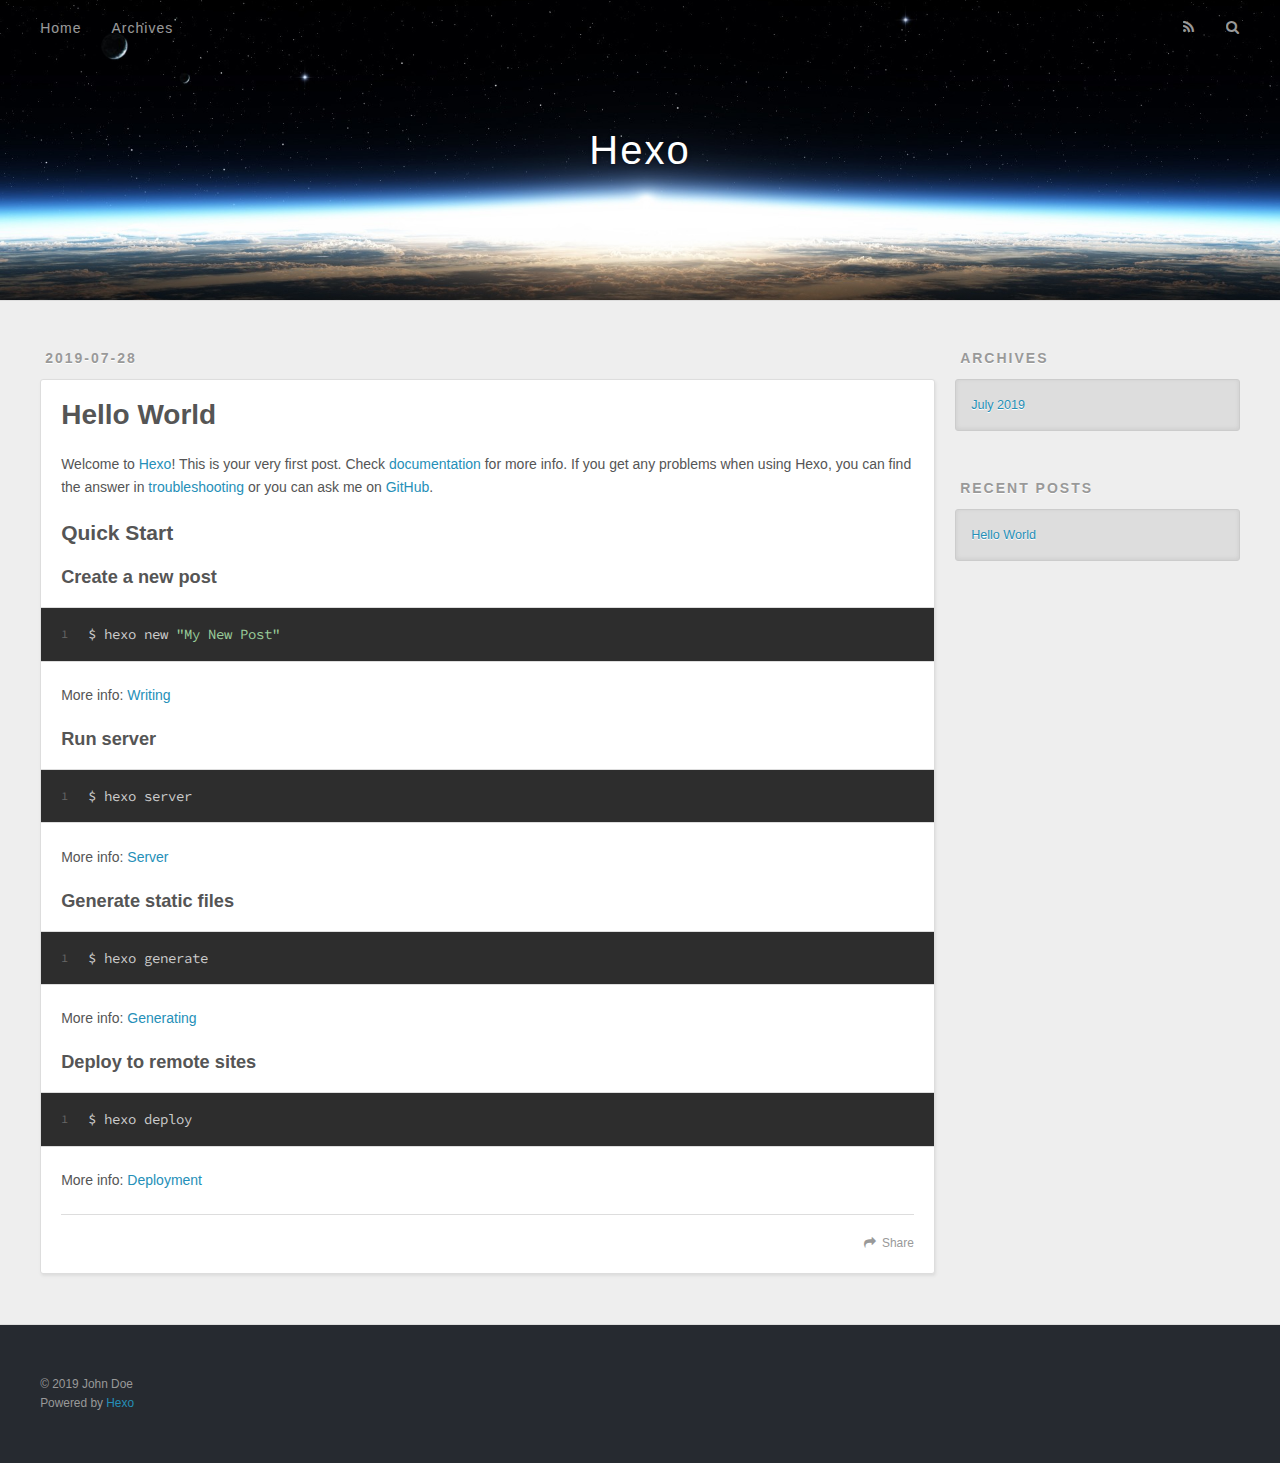
<file: index.html>
<!DOCTYPE html>
<html>
<head><meta name="generator" content="Hexo 3.9.0">
  <meta charset="utf-8">
  

  
  <title>Hexo</title>
  <meta name="viewport" content="width=device-width, initial-scale=1, maximum-scale=1">
  <meta property="og:type" content="website">
<meta property="og:title" content="Hexo">
<meta property="og:url" content="http://yoursite.com/index.html">
<meta property="og:site_name" content="Hexo">
<meta property="og:locale" content="default">
<meta name="twitter:card" content="summary">
<meta name="twitter:title" content="Hexo">
  
    <link rel="alternate" href="/atom.xml" title="Hexo" type="application/atom+xml">
  
  
    <link rel="icon" href="/favicon.png">
  
  
    <link href="//fonts.googleapis.com/css?family=Source+Code+Pro" rel="stylesheet" type="text/css">
  
  <link rel="stylesheet" href="/css/style.css">
</head>
</html>
<body>
  <div id="container">
    <div id="wrap">
      <header id="header">
  <div id="banner"></div>
  <div id="header-outer" class="outer">
    <div id="header-title" class="inner">
      <h1 id="logo-wrap">
        <a href="/" id="logo">Hexo</a>
      </h1>
      
    </div>
    <div id="header-inner" class="inner">
      <nav id="main-nav">
        <a id="main-nav-toggle" class="nav-icon"></a>
        
          <a class="main-nav-link" href="/">Home</a>
        
          <a class="main-nav-link" href="/archives">Archives</a>
        
      </nav>
      <nav id="sub-nav">
        
          <a id="nav-rss-link" class="nav-icon" href="/atom.xml" title="RSS Feed"></a>
        
        <a id="nav-search-btn" class="nav-icon" title="Search"></a>
      </nav>
      <div id="search-form-wrap">
        <form action="//google.com/search" method="get" accept-charset="UTF-8" class="search-form"><input type="search" name="q" class="search-form-input" placeholder="Search"><button type="submit" class="search-form-submit">&#xF002;</button><input type="hidden" name="sitesearch" value="http://yoursite.com"></form>
      </div>
    </div>
  </div>
</header>
      <div class="outer">
        <section id="main">
  
    <article id="post-hello-world" class="article article-type-post" itemscope itemprop="blogPost">
  <div class="article-meta">
    <a href="/2019/07/28/hello-world/" class="article-date">
  <time datetime="2019-07-28T06:50:33.593Z" itemprop="datePublished">2019-07-28</time>
</a>
    
  </div>
  <div class="article-inner">
    
    
      <header class="article-header">
        
  
    <h1 itemprop="name">
      <a class="article-title" href="/2019/07/28/hello-world/">Hello World</a>
    </h1>
  

      </header>
    
    <div class="article-entry" itemprop="articleBody">
      
        <p>Welcome to <a href="https://hexo.io/" target="_blank" rel="noopener">Hexo</a>! This is your very first post. Check <a href="https://hexo.io/docs/" target="_blank" rel="noopener">documentation</a> for more info. If you get any problems when using Hexo, you can find the answer in <a href="https://hexo.io/docs/troubleshooting.html" target="_blank" rel="noopener">troubleshooting</a> or you can ask me on <a href="https://github.com/hexojs/hexo/issues" target="_blank" rel="noopener">GitHub</a>.</p>
<h2 id="Quick-Start"><a href="#Quick-Start" class="headerlink" title="Quick Start"></a>Quick Start</h2><h3 id="Create-a-new-post"><a href="#Create-a-new-post" class="headerlink" title="Create a new post"></a>Create a new post</h3><figure class="highlight bash"><table><tr><td class="gutter"><pre><span class="line">1</span><br></pre></td><td class="code"><pre><span class="line">$ hexo new <span class="string">"My New Post"</span></span><br></pre></td></tr></table></figure>

<p>More info: <a href="https://hexo.io/docs/writing.html" target="_blank" rel="noopener">Writing</a></p>
<h3 id="Run-server"><a href="#Run-server" class="headerlink" title="Run server"></a>Run server</h3><figure class="highlight bash"><table><tr><td class="gutter"><pre><span class="line">1</span><br></pre></td><td class="code"><pre><span class="line">$ hexo server</span><br></pre></td></tr></table></figure>

<p>More info: <a href="https://hexo.io/docs/server.html" target="_blank" rel="noopener">Server</a></p>
<h3 id="Generate-static-files"><a href="#Generate-static-files" class="headerlink" title="Generate static files"></a>Generate static files</h3><figure class="highlight bash"><table><tr><td class="gutter"><pre><span class="line">1</span><br></pre></td><td class="code"><pre><span class="line">$ hexo generate</span><br></pre></td></tr></table></figure>

<p>More info: <a href="https://hexo.io/docs/generating.html" target="_blank" rel="noopener">Generating</a></p>
<h3 id="Deploy-to-remote-sites"><a href="#Deploy-to-remote-sites" class="headerlink" title="Deploy to remote sites"></a>Deploy to remote sites</h3><figure class="highlight bash"><table><tr><td class="gutter"><pre><span class="line">1</span><br></pre></td><td class="code"><pre><span class="line">$ hexo deploy</span><br></pre></td></tr></table></figure>

<p>More info: <a href="https://hexo.io/docs/deployment.html" target="_blank" rel="noopener">Deployment</a></p>

      
    </div>
    <footer class="article-footer">
      <a data-url="http://yoursite.com/2019/07/28/hello-world/" data-id="cjymlw9td0000pwvzl3f1bwgn" class="article-share-link">Share</a>
      
      
    </footer>
  </div>
  
</article>


  


</section>
        
          <aside id="sidebar">
  
    

  
    

  
    
  
    
  <div class="widget-wrap">
    <h3 class="widget-title">Archives</h3>
    <div class="widget">
      <ul class="archive-list"><li class="archive-list-item"><a class="archive-list-link" href="/archives/2019/07/">July 2019</a></li></ul>
    </div>
  </div>


  
    
  <div class="widget-wrap">
    <h3 class="widget-title">Recent Posts</h3>
    <div class="widget">
      <ul>
        
          <li>
            <a href="/2019/07/28/hello-world/">Hello World</a>
          </li>
        
      </ul>
    </div>
  </div>

  
</aside>
        
      </div>
      <footer id="footer">
  
  <div class="outer">
    <div id="footer-info" class="inner">
      &copy; 2019 John Doe<br>
      Powered by <a href="http://hexo.io/" target="_blank">Hexo</a>
    </div>
  </div>
</footer>
    </div>
    <nav id="mobile-nav">
  
    <a href="/" class="mobile-nav-link">Home</a>
  
    <a href="/archives" class="mobile-nav-link">Archives</a>
  
</nav>
    

<script src="//ajax.googleapis.com/ajax/libs/jquery/2.0.3/jquery.min.js"></script>


  <link rel="stylesheet" href="/fancybox/jquery.fancybox.css">
  <script src="/fancybox/jquery.fancybox.pack.js"></script>


<script src="/js/script.js"></script>



  </div>
</body>
</html>
</file>
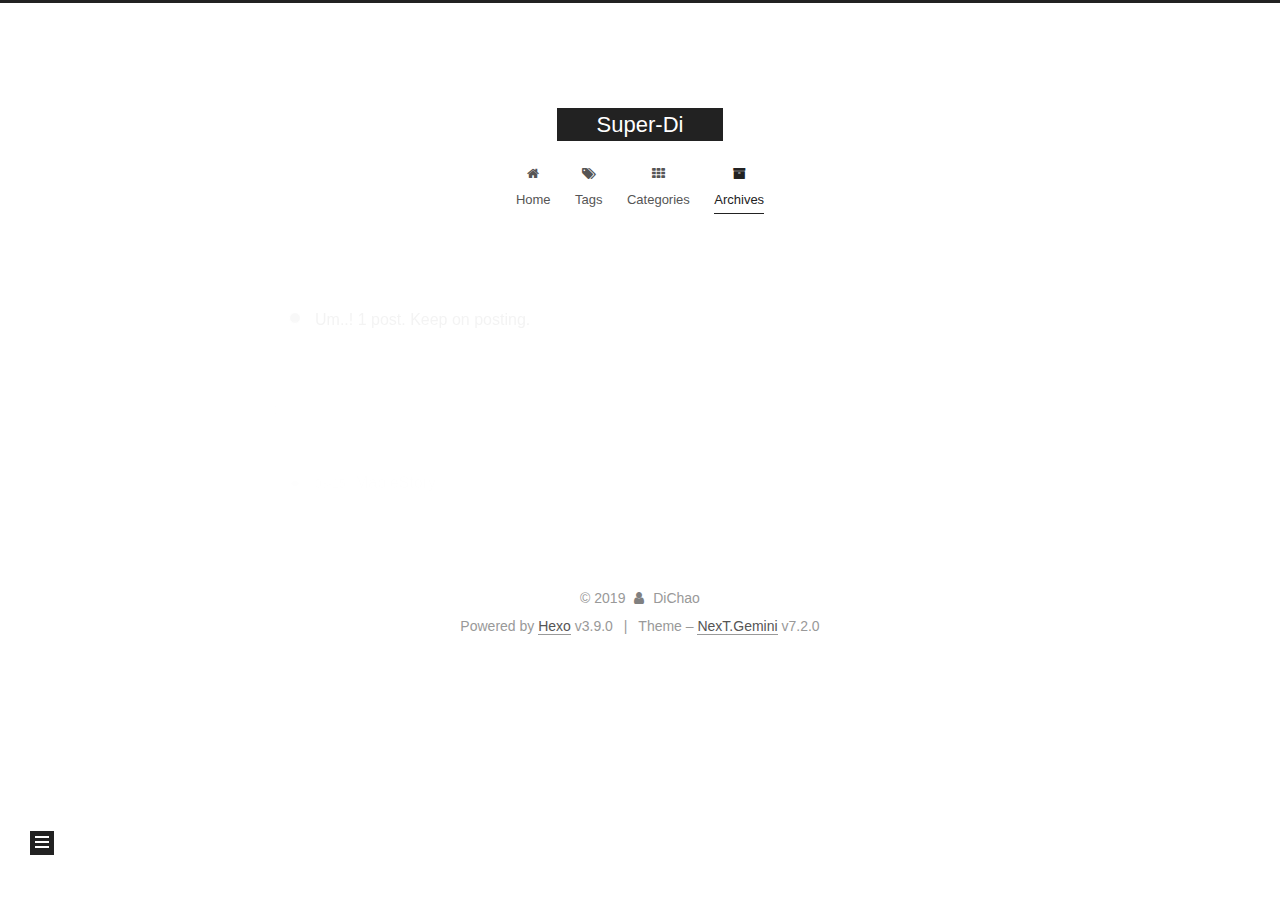
<file: archives/index.html>
<!DOCTYPE html>












  


<html class="theme-next gemini use-motion" lang>
<head><meta name="generator" content="Hexo 3.9.0">
  <meta charset="UTF-8">
<meta http-equiv="X-UA-Compatible" content="IE=edge">
<meta name="viewport" content="width=device-width, initial-scale=1, maximum-scale=2">
<meta name="theme-color" content="#222">












  <link rel="apple-touch-icon" sizes="180x180" href="/images/apple-touch-icon-next.png?v=7.2.0">


  <link rel="icon" type="image/png" sizes="32x32" href="/images/favicon-32x32-next.png?v=7.2.0">


  <link rel="icon" type="image/png" sizes="16x16" href="/images/favicon-16x16-next.png?v=7.2.0">


  <link rel="mask-icon" href="/images/logo.svg?v=7.2.0" color="#222">






<link rel="stylesheet" href="/css/main.css?v=7.2.0">






<link rel="stylesheet" href="/lib/font-awesome/css/font-awesome.min.css?v=4.7.0">








<script id="hexo.configurations">
  var NexT = window.NexT || {};
  var CONFIG = {
    root: '/',
    scheme: 'Gemini',
    version: '7.2.0',
    sidebar: {"position":"left","display":"post","offset":12,"onmobile":false},
    back2top: {"enable":true,"sidebar":false,"scrollpercent":false},
    copycode: {"enable":false,"show_result":false,"style":null},
    fancybox: false,
    mediumzoom: false,
    lazyload: false,
    pangu: false,
    algolia: {
      applicationID: '',
      apiKey: '',
      indexName: '',
      hits: {"per_page":10},
      labels: {"input_placeholder":"Search for Posts","hits_empty":"We didn't find any results for the search: ${query}","hits_stats":"${hits} results found in ${time} ms"}
    },
    localsearch: {"enable":false,"trigger":"auto","top_n_per_article":1,"unescape":false,"preload":false},
    search: {
      root: '/',
      path: ''
    },
    tabs: true,
    motion: {"enable":true,"async":false,"transition":{"post_block":"fadeIn","post_header":"slideDownIn","post_body":"slideDownIn","coll_header":"slideLeftIn","sidebar":"slideUpIn"}},
    translation: {
      copy_button: 'Copy',
      copy_success: 'Copied',
      copy_failure: 'Copy failed'
    }
  };
</script>

  <meta property="og:type" content="website">
<meta property="og:title" content="Super-Di">
<meta property="og:url" content="http://yoursite.com/archives/index.html">
<meta property="og:site_name" content="Super-Di">
<meta property="og:locale" content="default">
<meta name="twitter:card" content="summary">
<meta name="twitter:title" content="Super-Di">





  
  
  <link rel="canonical" href="http://yoursite.com/archives/">



<script id="page.configurations">
  CONFIG.page = {
    sidebar: "",
  };
</script>

  
  <title>Archive | Super-Di</title>
  












  <noscript>
  <style>
  .use-motion .motion-element,
  .use-motion .brand,
  .use-motion .menu-item,
  .sidebar-inner,
  .use-motion .post-block,
  .use-motion .pagination,
  .use-motion .comments,
  .use-motion .post-header,
  .use-motion .post-body,
  .use-motion .collection-title { opacity: initial; }

  .use-motion .logo,
  .use-motion .site-title,
  .use-motion .site-subtitle {
    opacity: initial;
    top: initial;
  }

  .use-motion .logo-line-before i { left: initial; }
  .use-motion .logo-line-after i { right: initial; }
  </style>
</noscript>

</head>

<body itemscope itemtype="http://schema.org/WebPage" lang="default">

  
  
    
  

  <div class="container sidebar-position-left page-archive">
    <div class="headband"></div>

    <header id="header" class="header" itemscope itemtype="http://schema.org/WPHeader">
      <div class="header-inner"><div class="site-brand-wrapper">
  <div class="site-meta">
    

    <div class="custom-logo-site-title">
      <a href="/" class="brand" rel="start">
        <span class="logo-line-before"><i></i></span>
        <span class="site-title">Super-Di</span>
        <span class="logo-line-after"><i></i></span>
      </a>
    </div>
    
    
  </div>

  <div class="site-nav-toggle">
    <button aria-label="Toggle navigation bar">
      <span class="btn-bar"></span>
      <span class="btn-bar"></span>
      <span class="btn-bar"></span>
    </button>
  </div>
</div>



<nav class="site-nav">
  
    <ul id="menu" class="menu">
      
        
        
        
          
          <li class="menu-item menu-item-home">

    
    
      
    

    

    <a href="/" rel="section"><i class="menu-item-icon fa fa-fw fa-home"></i> <br>Home</a>

  </li>
        
        
        
          
          <li class="menu-item menu-item-tags">

    
    
      
    

    

    <a href="/tags/" rel="section"><i class="menu-item-icon fa fa-fw fa-tags"></i> <br>Tags</a>

  </li>
        
        
        
          
          <li class="menu-item menu-item-categories">

    
    
      
    

    

    <a href="/categories/" rel="section"><i class="menu-item-icon fa fa-fw fa-th"></i> <br>Categories</a>

  </li>
        
        
        
          
          <li class="menu-item menu-item-archives menu-item-active">

    
    
      
    

    

    <a href="/archives/" rel="section"><i class="menu-item-icon fa fa-fw fa-archive"></i> <br>Archives</a>

  </li>

      
      
    </ul>
  

  

  
</nav>



</div>
    </header>

    


    <main id="main" class="main">
      <div class="main-inner">
        <div class="content-wrap">
          
            

    
    
      
      
    
      
      
    
      
      
    
      
      
    
    

  


          
          <div id="content" class="content">
            

  
  
  
  <div class="post-block archive">
    <div id="posts" class="posts-collapse">
      <span class="archive-move-on"></span>

      
      <span class="archive-page-counter">
        
        
        
          
        
        Um..! 1 post. Keep on posting.
      </span>
      

      

        
        
        

        
          
          <div class="collection-title">
            <h1 class="archive-year" id="archive-year-2019">2019</h1>
          </div>
        
        

        

  <article class="post post-type-normal" itemscope itemtype="http://schema.org/Article">
    <header class="post-header">

      <h2 class="post-title">
        
          <a class="post-title-link" href="/2019/08/15/MapleStory/" itemprop="url">
            
              <span itemprop="name">MapleStory</span>
            
          </a>
        
      </h2>

      <div class="post-meta">
        <time class="post-time" itemprop="dateCreated" datetime="2019-08-15T19:30:55+08:00" content="2019-08-15">
          08-15
        </time>
      </div>

    </header>
  </article>



      

    </div>
  </div>
  
  
  

  



          </div>
          

        </div>
        
          
  
  <div class="sidebar-toggle">
    <div class="sidebar-toggle-line-wrap">
      <span class="sidebar-toggle-line sidebar-toggle-line-first"></span>
      <span class="sidebar-toggle-line sidebar-toggle-line-middle"></span>
      <span class="sidebar-toggle-line sidebar-toggle-line-last"></span>
    </div>
  </div>

  <aside id="sidebar" class="sidebar">
    <div class="sidebar-inner">

      

      

      <div class="site-overview-wrap sidebar-panel sidebar-panel-active">
        <div class="site-overview">

          <div class="site-author motion-element" itemprop="author" itemscope itemtype="http://schema.org/Person">
  
    <img class="site-author-image" itemprop="image" src="/images/头像3.jpg" alt="DiChao">
  
  <p class="site-author-name" itemprop="name">DiChao</p>
  <div class="site-description motion-element" itemprop="description"></div>
</div>


  <nav class="site-state motion-element">
    
      <div class="site-state-item site-state-posts">
        
          <a href="/archives/">
        
          <span class="site-state-item-count">1</span>
          <span class="site-state-item-name">posts</span>
        </a>
      </div>
    

    

    
  </nav>







  <div class="links-of-author motion-element">
    
      <span class="links-of-author-item">
      
      
        
      
      
        
      
        <a href="https://github.com/yourname" title="GitHub &rarr; https://github.com/yourname" rel="noopener" target="_blank"><i class="fa fa-fw fa-github"></i>GitHub</a>
      </span>
    
  </div>







          
          
        </div>
      </div>

      

      

    </div>
  </aside>
  <div id="sidebar-dimmer"></div>


        
      </div>
    </main>

    <footer id="footer" class="footer">
      <div class="footer-inner">
        <div class="copyright">&copy; <span itemprop="copyrightYear">2019</span>
  <span class="with-love" id="animate">
    <i class="fa fa-user"></i>
  </span>
  <span class="author" itemprop="copyrightHolder">DiChao</span>

  

  
</div>


  <div class="powered-by">Powered by <a href="https://hexo.io" class="theme-link" rel="noopener" target="_blank">Hexo</a> v3.9.0</div>



  <span class="post-meta-divider">|</span>



  <div class="theme-info">Theme – <a href="https://theme-next.org" class="theme-link" rel="noopener" target="_blank">NexT.Gemini</a> v7.2.0</div>




        








        
      </div>
    </footer>

    
      <div class="back-to-top">
        <i class="fa fa-arrow-up"></i>
        
      </div>
    

    

    

    

  </div>

  

<script>
  if (Object.prototype.toString.call(window.Promise) !== '[object Function]') {
    window.Promise = null;
  }
</script>
















  
  









  
  <script src="/lib/jquery/index.js?v=3.4.1"></script>

  
  <script src="/lib/velocity/velocity.min.js?v=1.2.1"></script>

  
  <script src="/lib/velocity/velocity.ui.min.js?v=1.2.1"></script>




  <script src="/js/utils.js?v=7.2.0"></script>

  <script src="/js/motion.js?v=7.2.0"></script>



  
  


  <script src="/js/affix.js?v=7.2.0"></script>

  <script src="/js/schemes/pisces.js?v=7.2.0"></script>




  

  <script src="/js/next-boot.js?v=7.2.0"></script>

  

  

  


  






























  

</body>
</html>
</file>
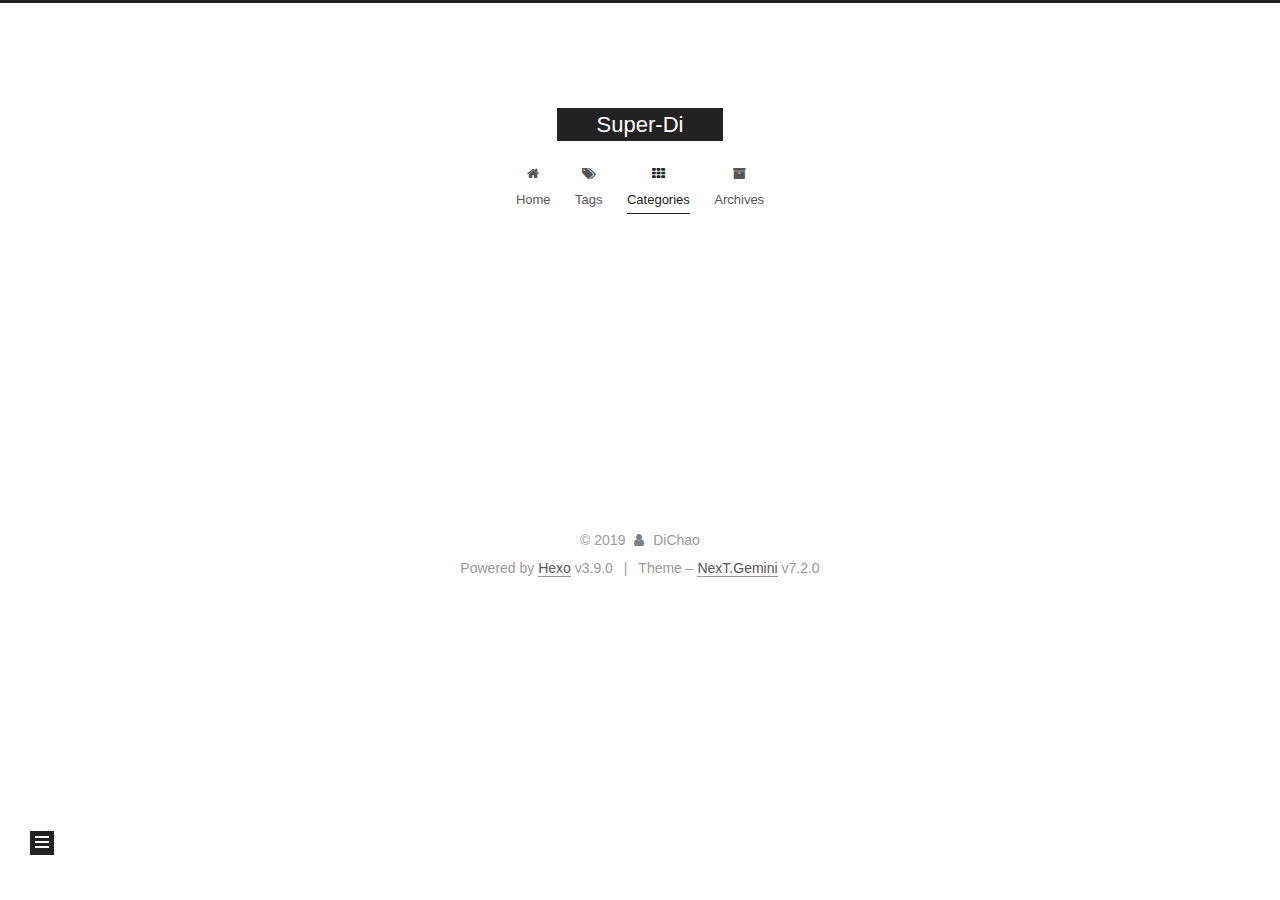
<file: categories/index.html>
<!DOCTYPE html>












  


<html class="theme-next gemini use-motion" lang>
<head><meta name="generator" content="Hexo 3.9.0">
  <meta charset="UTF-8">
<meta http-equiv="X-UA-Compatible" content="IE=edge">
<meta name="viewport" content="width=device-width, initial-scale=1, maximum-scale=2">
<meta name="theme-color" content="#222">












  <link rel="apple-touch-icon" sizes="180x180" href="/images/apple-touch-icon-next.png?v=7.2.0">


  <link rel="icon" type="image/png" sizes="32x32" href="/images/favicon-32x32-next.png?v=7.2.0">


  <link rel="icon" type="image/png" sizes="16x16" href="/images/favicon-16x16-next.png?v=7.2.0">


  <link rel="mask-icon" href="/images/logo.svg?v=7.2.0" color="#222">






<link rel="stylesheet" href="/css/main.css?v=7.2.0">






<link rel="stylesheet" href="/lib/font-awesome/css/font-awesome.min.css?v=4.7.0">








<script id="hexo.configurations">
  var NexT = window.NexT || {};
  var CONFIG = {
    root: '/',
    scheme: 'Gemini',
    version: '7.2.0',
    sidebar: {"position":"left","display":"post","offset":12,"onmobile":false},
    back2top: {"enable":true,"sidebar":false,"scrollpercent":false},
    copycode: {"enable":false,"show_result":false,"style":null},
    fancybox: false,
    mediumzoom: false,
    lazyload: false,
    pangu: false,
    algolia: {
      applicationID: '',
      apiKey: '',
      indexName: '',
      hits: {"per_page":10},
      labels: {"input_placeholder":"Search for Posts","hits_empty":"We didn't find any results for the search: ${query}","hits_stats":"${hits} results found in ${time} ms"}
    },
    localsearch: {"enable":false,"trigger":"auto","top_n_per_article":1,"unescape":false,"preload":false},
    search: {
      root: '/',
      path: ''
    },
    tabs: true,
    motion: {"enable":true,"async":false,"transition":{"post_block":"fadeIn","post_header":"slideDownIn","post_body":"slideDownIn","coll_header":"slideLeftIn","sidebar":"slideUpIn"}},
    translation: {
      copy_button: 'Copy',
      copy_success: 'Copied',
      copy_failure: 'Copy failed'
    }
  };
</script>

  <meta property="og:type" content="website">
<meta property="og:title" content="分类">
<meta property="og:url" content="http://yoursite.com/categories/index.html">
<meta property="og:site_name" content="Super-Di">
<meta property="og:locale" content="default">
<meta property="og:updated_time" content="2019-07-30T03:07:38.732Z">
<meta name="twitter:card" content="summary">
<meta name="twitter:title" content="分类">





  
  
  <link rel="canonical" href="http://yoursite.com/categories/">



<script id="page.configurations">
  CONFIG.page = {
    sidebar: "",
  };
</script>

  
  <title>分类 | Super-Di</title>
  












  <noscript>
  <style>
  .use-motion .motion-element,
  .use-motion .brand,
  .use-motion .menu-item,
  .sidebar-inner,
  .use-motion .post-block,
  .use-motion .pagination,
  .use-motion .comments,
  .use-motion .post-header,
  .use-motion .post-body,
  .use-motion .collection-title { opacity: initial; }

  .use-motion .logo,
  .use-motion .site-title,
  .use-motion .site-subtitle {
    opacity: initial;
    top: initial;
  }

  .use-motion .logo-line-before i { left: initial; }
  .use-motion .logo-line-after i { right: initial; }
  </style>
</noscript>

</head>

<body itemscope itemtype="http://schema.org/WebPage" lang="default">

  
  
    
  

  <div class="container sidebar-position-left page-post-detail">
    <div class="headband"></div>

    <header id="header" class="header" itemscope itemtype="http://schema.org/WPHeader">
      <div class="header-inner"><div class="site-brand-wrapper">
  <div class="site-meta">
    

    <div class="custom-logo-site-title">
      <a href="/" class="brand" rel="start">
        <span class="logo-line-before"><i></i></span>
        <span class="site-title">Super-Di</span>
        <span class="logo-line-after"><i></i></span>
      </a>
    </div>
    
    
  </div>

  <div class="site-nav-toggle">
    <button aria-label="Toggle navigation bar">
      <span class="btn-bar"></span>
      <span class="btn-bar"></span>
      <span class="btn-bar"></span>
    </button>
  </div>
</div>



<nav class="site-nav">
  
    <ul id="menu" class="menu">
      
        
        
        
          
          <li class="menu-item menu-item-home">

    
    
      
    

    

    <a href="/" rel="section"><i class="menu-item-icon fa fa-fw fa-home"></i> <br>Home</a>

  </li>
        
        
        
          
          <li class="menu-item menu-item-tags">

    
    
      
    

    

    <a href="/tags/" rel="section"><i class="menu-item-icon fa fa-fw fa-tags"></i> <br>Tags</a>

  </li>
        
        
        
          
          <li class="menu-item menu-item-categories menu-item-active">

    
    
      
    

    

    <a href="/categories/" rel="section"><i class="menu-item-icon fa fa-fw fa-th"></i> <br>Categories</a>

  </li>
        
        
        
          
          <li class="menu-item menu-item-archives">

    
    
      
    

    

    <a href="/archives/" rel="section"><i class="menu-item-icon fa fa-fw fa-archive"></i> <br>Archives</a>

  </li>

      
      
    </ul>
  

  

  
</nav>



</div>
    </header>

    


    <main id="main" class="main">
      <div class="main-inner">
        <div class="content-wrap">
          
            

    
    
      
      
    
      
      
    
      
      
    
      
      
    
    

  


          
          <div id="content" class="content">
            

  <div id="posts" class="posts-expand">
    
    
    
    <div class="post-block page">
      <header class="post-header">

<h1 class="post-title" itemprop="name headline">分类

</h1>

<div class="post-meta">
  
  



</div>

</header>

      
      
      
      <div class="post-body">
        
        
          <div class="category-all-page">
            <div class="category-all-title">
              
              
              No categories
            </div>
            <div class="category-all">
              
            </div>
          </div>
        
      </div>
      
      
      
    </div>
    



    
    
    
  </div>


          </div>
          
  



        </div>
        
          
  
  <div class="sidebar-toggle">
    <div class="sidebar-toggle-line-wrap">
      <span class="sidebar-toggle-line sidebar-toggle-line-first"></span>
      <span class="sidebar-toggle-line sidebar-toggle-line-middle"></span>
      <span class="sidebar-toggle-line sidebar-toggle-line-last"></span>
    </div>
  </div>

  <aside id="sidebar" class="sidebar">
    <div class="sidebar-inner">

      

      

      <div class="site-overview-wrap sidebar-panel sidebar-panel-active">
        <div class="site-overview">

          <div class="site-author motion-element" itemprop="author" itemscope itemtype="http://schema.org/Person">
  
    <img class="site-author-image" itemprop="image" src="/images/头像3.jpg" alt="DiChao">
  
  <p class="site-author-name" itemprop="name">DiChao</p>
  <div class="site-description motion-element" itemprop="description"></div>
</div>


  <nav class="site-state motion-element">
    
      <div class="site-state-item site-state-posts">
        
          <a href="/archives/">
        
          <span class="site-state-item-count">1</span>
          <span class="site-state-item-name">posts</span>
        </a>
      </div>
    

    

    
  </nav>







  <div class="links-of-author motion-element">
    
      <span class="links-of-author-item">
      
      
        
      
      
        
      
        <a href="https://github.com/yourname" title="GitHub &rarr; https://github.com/yourname" rel="noopener" target="_blank"><i class="fa fa-fw fa-github"></i>GitHub</a>
      </span>
    
  </div>







          
          
        </div>
      </div>

      

      

    </div>
  </aside>
  <div id="sidebar-dimmer"></div>


        
      </div>
    </main>

    <footer id="footer" class="footer">
      <div class="footer-inner">
        <div class="copyright">&copy; <span itemprop="copyrightYear">2019</span>
  <span class="with-love" id="animate">
    <i class="fa fa-user"></i>
  </span>
  <span class="author" itemprop="copyrightHolder">DiChao</span>

  

  
</div>


  <div class="powered-by">Powered by <a href="https://hexo.io" class="theme-link" rel="noopener" target="_blank">Hexo</a> v3.9.0</div>



  <span class="post-meta-divider">|</span>



  <div class="theme-info">Theme – <a href="https://theme-next.org" class="theme-link" rel="noopener" target="_blank">NexT.Gemini</a> v7.2.0</div>




        








        
      </div>
    </footer>

    
      <div class="back-to-top">
        <i class="fa fa-arrow-up"></i>
        
      </div>
    

    

    

    

  </div>

  

<script>
  if (Object.prototype.toString.call(window.Promise) !== '[object Function]') {
    window.Promise = null;
  }
</script>
















  
  









  
  <script src="/lib/jquery/index.js?v=3.4.1"></script>

  
  <script src="/lib/velocity/velocity.min.js?v=1.2.1"></script>

  
  <script src="/lib/velocity/velocity.ui.min.js?v=1.2.1"></script>




  <script src="/js/utils.js?v=7.2.0"></script>

  <script src="/js/motion.js?v=7.2.0"></script>



  
  


  <script src="/js/affix.js?v=7.2.0"></script>

  <script src="/js/schemes/pisces.js?v=7.2.0"></script>




  
  <script src="/js/scrollspy.js?v=7.2.0"></script>
<script src="/js/post-details.js?v=7.2.0"></script>



  <script src="/js/next-boot.js?v=7.2.0"></script>

  

  

  


  






























  

</body>
</html>
</file>
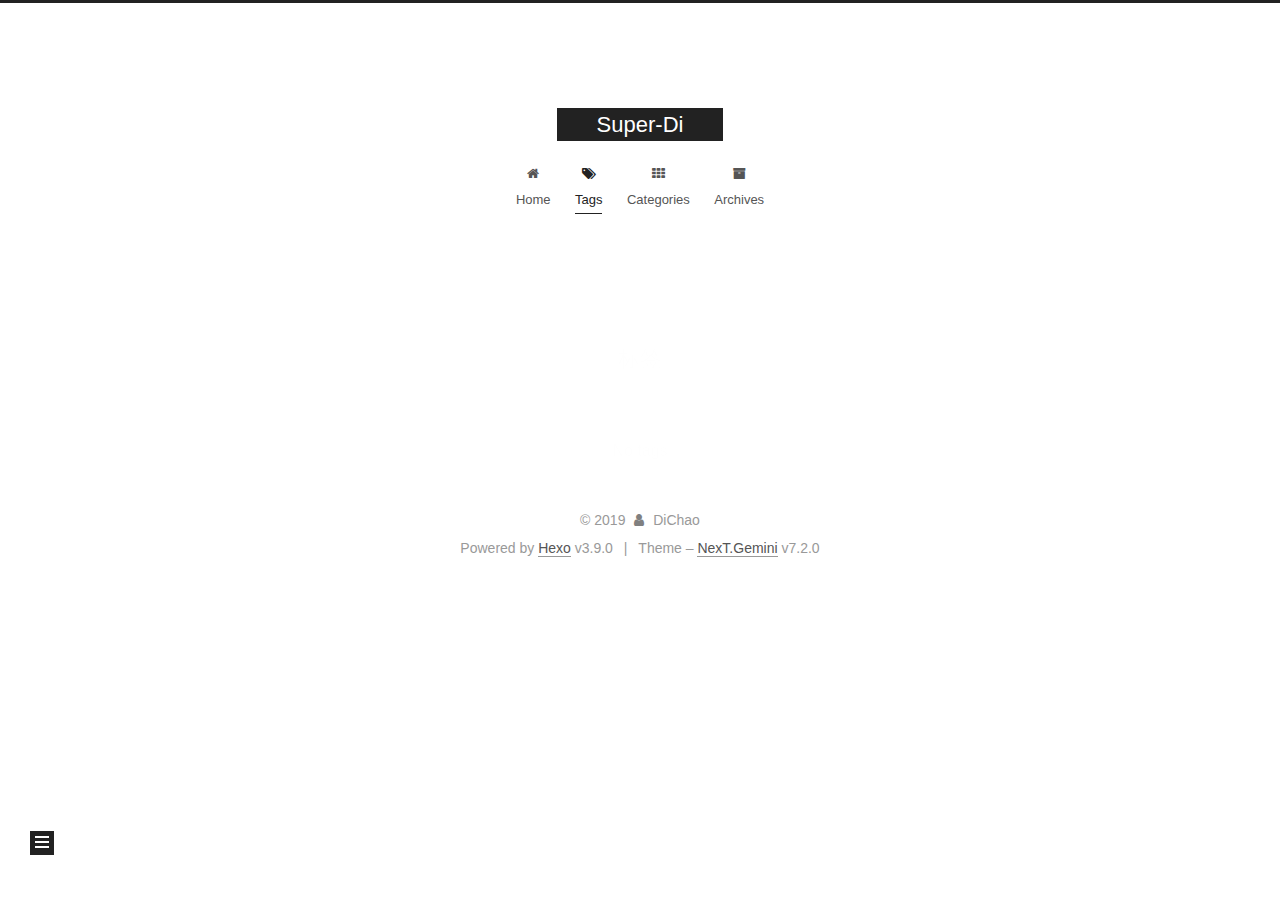
<file: tags/index.html>
<!DOCTYPE html>












  


<html class="theme-next gemini use-motion" lang>
<head><meta name="generator" content="Hexo 3.9.0">
  <meta charset="UTF-8">
<meta http-equiv="X-UA-Compatible" content="IE=edge">
<meta name="viewport" content="width=device-width, initial-scale=1, maximum-scale=2">
<meta name="theme-color" content="#222">












  <link rel="apple-touch-icon" sizes="180x180" href="/images/apple-touch-icon-next.png?v=7.2.0">


  <link rel="icon" type="image/png" sizes="32x32" href="/images/favicon-32x32-next.png?v=7.2.0">


  <link rel="icon" type="image/png" sizes="16x16" href="/images/favicon-16x16-next.png?v=7.2.0">


  <link rel="mask-icon" href="/images/logo.svg?v=7.2.0" color="#222">






<link rel="stylesheet" href="/css/main.css?v=7.2.0">






<link rel="stylesheet" href="/lib/font-awesome/css/font-awesome.min.css?v=4.7.0">








<script id="hexo.configurations">
  var NexT = window.NexT || {};
  var CONFIG = {
    root: '/',
    scheme: 'Gemini',
    version: '7.2.0',
    sidebar: {"position":"left","display":"post","offset":12,"onmobile":false},
    back2top: {"enable":true,"sidebar":false,"scrollpercent":false},
    copycode: {"enable":false,"show_result":false,"style":null},
    fancybox: false,
    mediumzoom: false,
    lazyload: false,
    pangu: false,
    algolia: {
      applicationID: '',
      apiKey: '',
      indexName: '',
      hits: {"per_page":10},
      labels: {"input_placeholder":"Search for Posts","hits_empty":"We didn't find any results for the search: ${query}","hits_stats":"${hits} results found in ${time} ms"}
    },
    localsearch: {"enable":false,"trigger":"auto","top_n_per_article":1,"unescape":false,"preload":false},
    search: {
      root: '/',
      path: ''
    },
    tabs: true,
    motion: {"enable":true,"async":false,"transition":{"post_block":"fadeIn","post_header":"slideDownIn","post_body":"slideDownIn","coll_header":"slideLeftIn","sidebar":"slideUpIn"}},
    translation: {
      copy_button: 'Copy',
      copy_success: 'Copied',
      copy_failure: 'Copy failed'
    }
  };
</script>

  <meta property="og:type" content="website">
<meta property="og:title" content="标签">
<meta property="og:url" content="http://yoursite.com/tags/index.html">
<meta property="og:site_name" content="Super-Di">
<meta property="og:locale" content="default">
<meta property="og:updated_time" content="2019-07-30T02:56:34.812Z">
<meta name="twitter:card" content="summary">
<meta name="twitter:title" content="标签">





  
  
  <link rel="canonical" href="http://yoursite.com/tags/">



<script id="page.configurations">
  CONFIG.page = {
    sidebar: "",
  };
</script>

  
  <title>标签 | Super-Di</title>
  












  <noscript>
  <style>
  .use-motion .motion-element,
  .use-motion .brand,
  .use-motion .menu-item,
  .sidebar-inner,
  .use-motion .post-block,
  .use-motion .pagination,
  .use-motion .comments,
  .use-motion .post-header,
  .use-motion .post-body,
  .use-motion .collection-title { opacity: initial; }

  .use-motion .logo,
  .use-motion .site-title,
  .use-motion .site-subtitle {
    opacity: initial;
    top: initial;
  }

  .use-motion .logo-line-before i { left: initial; }
  .use-motion .logo-line-after i { right: initial; }
  </style>
</noscript>

</head>

<body itemscope itemtype="http://schema.org/WebPage" lang="default">

  
  
    
  

  <div class="container sidebar-position-left page-post-detail">
    <div class="headband"></div>

    <header id="header" class="header" itemscope itemtype="http://schema.org/WPHeader">
      <div class="header-inner"><div class="site-brand-wrapper">
  <div class="site-meta">
    

    <div class="custom-logo-site-title">
      <a href="/" class="brand" rel="start">
        <span class="logo-line-before"><i></i></span>
        <span class="site-title">Super-Di</span>
        <span class="logo-line-after"><i></i></span>
      </a>
    </div>
    
    
  </div>

  <div class="site-nav-toggle">
    <button aria-label="Toggle navigation bar">
      <span class="btn-bar"></span>
      <span class="btn-bar"></span>
      <span class="btn-bar"></span>
    </button>
  </div>
</div>



<nav class="site-nav">
  
    <ul id="menu" class="menu">
      
        
        
        
          
          <li class="menu-item menu-item-home">

    
    
      
    

    

    <a href="/" rel="section"><i class="menu-item-icon fa fa-fw fa-home"></i> <br>Home</a>

  </li>
        
        
        
          
          <li class="menu-item menu-item-tags menu-item-active">

    
    
      
    

    

    <a href="/tags/" rel="section"><i class="menu-item-icon fa fa-fw fa-tags"></i> <br>Tags</a>

  </li>
        
        
        
          
          <li class="menu-item menu-item-categories">

    
    
      
    

    

    <a href="/categories/" rel="section"><i class="menu-item-icon fa fa-fw fa-th"></i> <br>Categories</a>

  </li>
        
        
        
          
          <li class="menu-item menu-item-archives">

    
    
      
    

    

    <a href="/archives/" rel="section"><i class="menu-item-icon fa fa-fw fa-archive"></i> <br>Archives</a>

  </li>

      
      
    </ul>
  

  

  
</nav>



</div>
    </header>

    


    <main id="main" class="main">
      <div class="main-inner">
        <div class="content-wrap">
          
            

    
    
      
      
    
      
      
    
      
      
    
      
      
    
    

  


          
          <div id="content" class="content">
            

  <div id="posts" class="posts-expand">
    
    
    
    <div class="post-block page">
      <header class="post-header">

<h1 class="post-title" itemprop="name headline">标签

</h1>

<div class="post-meta">
  
  



</div>

</header>

      
      
      
      <div class="post-body">
        
        
          <div class="tag-cloud">
            <div class="tag-cloud-title">
              
              
              No tags
            </div>
            <div class="tag-cloud-tags">
              
                
              
            </div>
          </div>
        
      </div>
      
      
      
    </div>
    



    
    
    
  </div>


          </div>
          
  



        </div>
        
          
  
  <div class="sidebar-toggle">
    <div class="sidebar-toggle-line-wrap">
      <span class="sidebar-toggle-line sidebar-toggle-line-first"></span>
      <span class="sidebar-toggle-line sidebar-toggle-line-middle"></span>
      <span class="sidebar-toggle-line sidebar-toggle-line-last"></span>
    </div>
  </div>

  <aside id="sidebar" class="sidebar">
    <div class="sidebar-inner">

      

      

      <div class="site-overview-wrap sidebar-panel sidebar-panel-active">
        <div class="site-overview">

          <div class="site-author motion-element" itemprop="author" itemscope itemtype="http://schema.org/Person">
  
    <img class="site-author-image" itemprop="image" src="/images/头像3.jpg" alt="DiChao">
  
  <p class="site-author-name" itemprop="name">DiChao</p>
  <div class="site-description motion-element" itemprop="description"></div>
</div>


  <nav class="site-state motion-element">
    
      <div class="site-state-item site-state-posts">
        
          <a href="/archives/">
        
          <span class="site-state-item-count">1</span>
          <span class="site-state-item-name">posts</span>
        </a>
      </div>
    

    

    
  </nav>







  <div class="links-of-author motion-element">
    
      <span class="links-of-author-item">
      
      
        
      
      
        
      
        <a href="https://github.com/yourname" title="GitHub &rarr; https://github.com/yourname" rel="noopener" target="_blank"><i class="fa fa-fw fa-github"></i>GitHub</a>
      </span>
    
  </div>







          
          
        </div>
      </div>

      

      

    </div>
  </aside>
  <div id="sidebar-dimmer"></div>


        
      </div>
    </main>

    <footer id="footer" class="footer">
      <div class="footer-inner">
        <div class="copyright">&copy; <span itemprop="copyrightYear">2019</span>
  <span class="with-love" id="animate">
    <i class="fa fa-user"></i>
  </span>
  <span class="author" itemprop="copyrightHolder">DiChao</span>

  

  
</div>


  <div class="powered-by">Powered by <a href="https://hexo.io" class="theme-link" rel="noopener" target="_blank">Hexo</a> v3.9.0</div>



  <span class="post-meta-divider">|</span>



  <div class="theme-info">Theme – <a href="https://theme-next.org" class="theme-link" rel="noopener" target="_blank">NexT.Gemini</a> v7.2.0</div>




        








        
      </div>
    </footer>

    
      <div class="back-to-top">
        <i class="fa fa-arrow-up"></i>
        
      </div>
    

    

    

    

  </div>

  

<script>
  if (Object.prototype.toString.call(window.Promise) !== '[object Function]') {
    window.Promise = null;
  }
</script>
















  
  









  
  <script src="/lib/jquery/index.js?v=3.4.1"></script>

  
  <script src="/lib/velocity/velocity.min.js?v=1.2.1"></script>

  
  <script src="/lib/velocity/velocity.ui.min.js?v=1.2.1"></script>




  <script src="/js/utils.js?v=7.2.0"></script>

  <script src="/js/motion.js?v=7.2.0"></script>



  
  


  <script src="/js/affix.js?v=7.2.0"></script>

  <script src="/js/schemes/pisces.js?v=7.2.0"></script>




  
  <script src="/js/scrollspy.js?v=7.2.0"></script>
<script src="/js/post-details.js?v=7.2.0"></script>



  <script src="/js/next-boot.js?v=7.2.0"></script>

  

  

  


  






























  

</body>
</html>
</file>
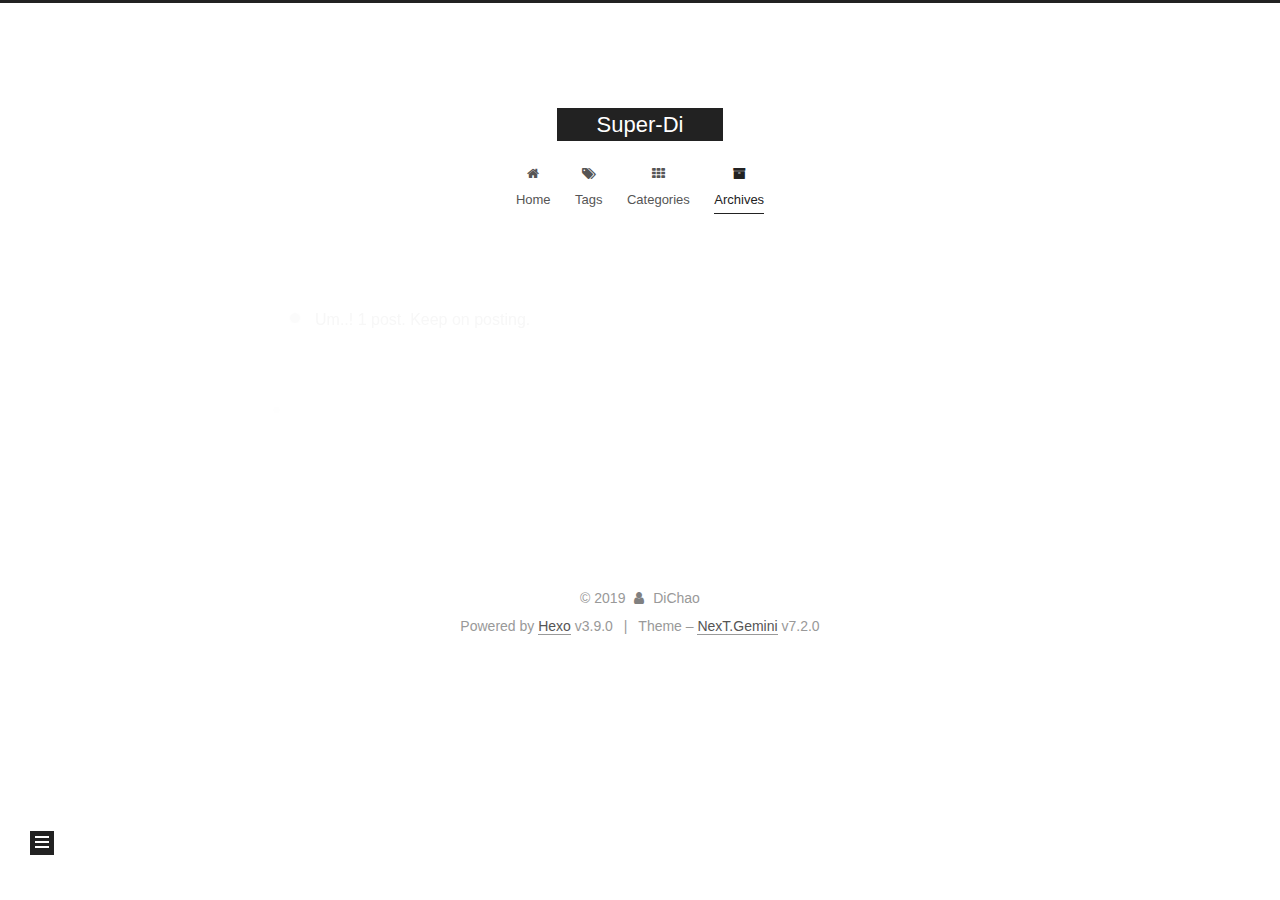
<file: archives/2019/index.html>
<!DOCTYPE html>












  


<html class="theme-next gemini use-motion" lang>
<head><meta name="generator" content="Hexo 3.9.0">
  <meta charset="UTF-8">
<meta http-equiv="X-UA-Compatible" content="IE=edge">
<meta name="viewport" content="width=device-width, initial-scale=1, maximum-scale=2">
<meta name="theme-color" content="#222">












  <link rel="apple-touch-icon" sizes="180x180" href="/images/apple-touch-icon-next.png?v=7.2.0">


  <link rel="icon" type="image/png" sizes="32x32" href="/images/favicon-32x32-next.png?v=7.2.0">


  <link rel="icon" type="image/png" sizes="16x16" href="/images/favicon-16x16-next.png?v=7.2.0">


  <link rel="mask-icon" href="/images/logo.svg?v=7.2.0" color="#222">






<link rel="stylesheet" href="/css/main.css?v=7.2.0">






<link rel="stylesheet" href="/lib/font-awesome/css/font-awesome.min.css?v=4.7.0">








<script id="hexo.configurations">
  var NexT = window.NexT || {};
  var CONFIG = {
    root: '/',
    scheme: 'Gemini',
    version: '7.2.0',
    sidebar: {"position":"left","display":"post","offset":12,"onmobile":false},
    back2top: {"enable":true,"sidebar":false,"scrollpercent":false},
    copycode: {"enable":false,"show_result":false,"style":null},
    fancybox: false,
    mediumzoom: false,
    lazyload: false,
    pangu: false,
    algolia: {
      applicationID: '',
      apiKey: '',
      indexName: '',
      hits: {"per_page":10},
      labels: {"input_placeholder":"Search for Posts","hits_empty":"We didn't find any results for the search: ${query}","hits_stats":"${hits} results found in ${time} ms"}
    },
    localsearch: {"enable":false,"trigger":"auto","top_n_per_article":1,"unescape":false,"preload":false},
    search: {
      root: '/',
      path: ''
    },
    tabs: true,
    motion: {"enable":true,"async":false,"transition":{"post_block":"fadeIn","post_header":"slideDownIn","post_body":"slideDownIn","coll_header":"slideLeftIn","sidebar":"slideUpIn"}},
    translation: {
      copy_button: 'Copy',
      copy_success: 'Copied',
      copy_failure: 'Copy failed'
    }
  };
</script>

  <meta property="og:type" content="website">
<meta property="og:title" content="Super-Di">
<meta property="og:url" content="http://yoursite.com/archives/2019/index.html">
<meta property="og:site_name" content="Super-Di">
<meta property="og:locale" content="default">
<meta name="twitter:card" content="summary">
<meta name="twitter:title" content="Super-Di">





  
  
  <link rel="canonical" href="http://yoursite.com/archives/2019/">



<script id="page.configurations">
  CONFIG.page = {
    sidebar: "",
  };
</script>

  
  <title>Archive | Super-Di</title>
  












  <noscript>
  <style>
  .use-motion .motion-element,
  .use-motion .brand,
  .use-motion .menu-item,
  .sidebar-inner,
  .use-motion .post-block,
  .use-motion .pagination,
  .use-motion .comments,
  .use-motion .post-header,
  .use-motion .post-body,
  .use-motion .collection-title { opacity: initial; }

  .use-motion .logo,
  .use-motion .site-title,
  .use-motion .site-subtitle {
    opacity: initial;
    top: initial;
  }

  .use-motion .logo-line-before i { left: initial; }
  .use-motion .logo-line-after i { right: initial; }
  </style>
</noscript>

</head>

<body itemscope itemtype="http://schema.org/WebPage" lang="default">

  
  
    
  

  <div class="container sidebar-position-left page-archive">
    <div class="headband"></div>

    <header id="header" class="header" itemscope itemtype="http://schema.org/WPHeader">
      <div class="header-inner"><div class="site-brand-wrapper">
  <div class="site-meta">
    

    <div class="custom-logo-site-title">
      <a href="/" class="brand" rel="start">
        <span class="logo-line-before"><i></i></span>
        <span class="site-title">Super-Di</span>
        <span class="logo-line-after"><i></i></span>
      </a>
    </div>
    
    
  </div>

  <div class="site-nav-toggle">
    <button aria-label="Toggle navigation bar">
      <span class="btn-bar"></span>
      <span class="btn-bar"></span>
      <span class="btn-bar"></span>
    </button>
  </div>
</div>



<nav class="site-nav">
  
    <ul id="menu" class="menu">
      
        
        
        
          
          <li class="menu-item menu-item-home">

    
    
      
    

    

    <a href="/" rel="section"><i class="menu-item-icon fa fa-fw fa-home"></i> <br>Home</a>

  </li>
        
        
        
          
          <li class="menu-item menu-item-tags">

    
    
      
    

    

    <a href="/tags/" rel="section"><i class="menu-item-icon fa fa-fw fa-tags"></i> <br>Tags</a>

  </li>
        
        
        
          
          <li class="menu-item menu-item-categories">

    
    
      
    

    

    <a href="/categories/" rel="section"><i class="menu-item-icon fa fa-fw fa-th"></i> <br>Categories</a>

  </li>
        
        
        
          
          <li class="menu-item menu-item-archives menu-item-active">

    
    
      
    

    

    <a href="/archives/" rel="section"><i class="menu-item-icon fa fa-fw fa-archive"></i> <br>Archives</a>

  </li>

      
      
    </ul>
  

  

  
</nav>



</div>
    </header>

    


    <main id="main" class="main">
      <div class="main-inner">
        <div class="content-wrap">
          
            

    
    
      
      
    
      
      
    
      
      
    
      
      
    
    

  


          
          <div id="content" class="content">
            

  
  
  
  <div class="post-block archive">
    <div id="posts" class="posts-collapse">
      <span class="archive-move-on"></span>

      
      <span class="archive-page-counter">
        
        
        
          
        
        Um..! 1 post. Keep on posting.
      </span>
      

      

        
        
        

        
          
          <div class="collection-title">
            <h1 class="archive-year" id="archive-year-2019">2019</h1>
          </div>
        
        

        

  <article class="post post-type-normal" itemscope itemtype="http://schema.org/Article">
    <header class="post-header">

      <h2 class="post-title">
        
          <a class="post-title-link" href="/2019/08/15/MapleStory/" itemprop="url">
            
              <span itemprop="name">MapleStory</span>
            
          </a>
        
      </h2>

      <div class="post-meta">
        <time class="post-time" itemprop="dateCreated" datetime="2019-08-15T19:30:55+08:00" content="2019-08-15">
          08-15
        </time>
      </div>

    </header>
  </article>



      

    </div>
  </div>
  
  
  

  



          </div>
          

        </div>
        
          
  
  <div class="sidebar-toggle">
    <div class="sidebar-toggle-line-wrap">
      <span class="sidebar-toggle-line sidebar-toggle-line-first"></span>
      <span class="sidebar-toggle-line sidebar-toggle-line-middle"></span>
      <span class="sidebar-toggle-line sidebar-toggle-line-last"></span>
    </div>
  </div>

  <aside id="sidebar" class="sidebar">
    <div class="sidebar-inner">

      

      

      <div class="site-overview-wrap sidebar-panel sidebar-panel-active">
        <div class="site-overview">

          <div class="site-author motion-element" itemprop="author" itemscope itemtype="http://schema.org/Person">
  
    <img class="site-author-image" itemprop="image" src="/images/头像3.jpg" alt="DiChao">
  
  <p class="site-author-name" itemprop="name">DiChao</p>
  <div class="site-description motion-element" itemprop="description"></div>
</div>


  <nav class="site-state motion-element">
    
      <div class="site-state-item site-state-posts">
        
          <a href="/archives/">
        
          <span class="site-state-item-count">1</span>
          <span class="site-state-item-name">posts</span>
        </a>
      </div>
    

    

    
  </nav>







  <div class="links-of-author motion-element">
    
      <span class="links-of-author-item">
      
      
        
      
      
        
      
        <a href="https://github.com/yourname" title="GitHub &rarr; https://github.com/yourname" rel="noopener" target="_blank"><i class="fa fa-fw fa-github"></i>GitHub</a>
      </span>
    
  </div>







          
          
        </div>
      </div>

      

      

    </div>
  </aside>
  <div id="sidebar-dimmer"></div>


        
      </div>
    </main>

    <footer id="footer" class="footer">
      <div class="footer-inner">
        <div class="copyright">&copy; <span itemprop="copyrightYear">2019</span>
  <span class="with-love" id="animate">
    <i class="fa fa-user"></i>
  </span>
  <span class="author" itemprop="copyrightHolder">DiChao</span>

  

  
</div>


  <div class="powered-by">Powered by <a href="https://hexo.io" class="theme-link" rel="noopener" target="_blank">Hexo</a> v3.9.0</div>



  <span class="post-meta-divider">|</span>



  <div class="theme-info">Theme – <a href="https://theme-next.org" class="theme-link" rel="noopener" target="_blank">NexT.Gemini</a> v7.2.0</div>




        








        
      </div>
    </footer>

    
      <div class="back-to-top">
        <i class="fa fa-arrow-up"></i>
        
      </div>
    

    

    

    

  </div>

  

<script>
  if (Object.prototype.toString.call(window.Promise) !== '[object Function]') {
    window.Promise = null;
  }
</script>
















  
  









  
  <script src="/lib/jquery/index.js?v=3.4.1"></script>

  
  <script src="/lib/velocity/velocity.min.js?v=1.2.1"></script>

  
  <script src="/lib/velocity/velocity.ui.min.js?v=1.2.1"></script>




  <script src="/js/utils.js?v=7.2.0"></script>

  <script src="/js/motion.js?v=7.2.0"></script>



  
  


  <script src="/js/affix.js?v=7.2.0"></script>

  <script src="/js/schemes/pisces.js?v=7.2.0"></script>




  

  <script src="/js/next-boot.js?v=7.2.0"></script>

  

  

  


  






























  

</body>
</html>
</file>
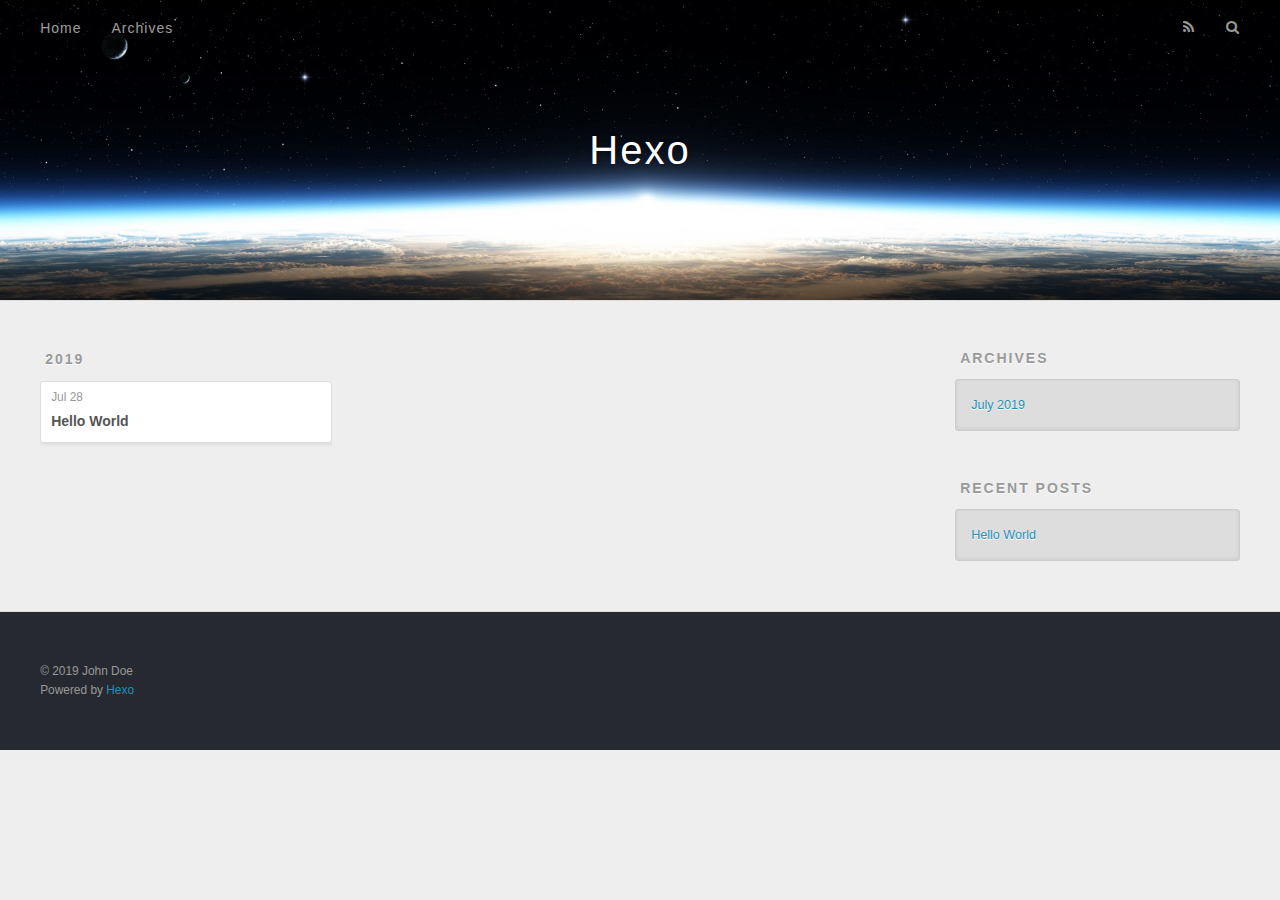
<file: archives/2019/07/index.html>
<!DOCTYPE html>
<html>
<head><meta name="generator" content="Hexo 3.9.0">
  <meta charset="utf-8">
  

  
  <title>Archives: 2019/7 | Hexo</title>
  <meta name="viewport" content="width=device-width, initial-scale=1, maximum-scale=1">
  <meta property="og:type" content="website">
<meta property="og:title" content="Hexo">
<meta property="og:url" content="http://yoursite.com/archives/2019/07/index.html">
<meta property="og:site_name" content="Hexo">
<meta property="og:locale" content="default">
<meta name="twitter:card" content="summary">
<meta name="twitter:title" content="Hexo">
  
    <link rel="alternate" href="/atom.xml" title="Hexo" type="application/atom+xml">
  
  
    <link rel="icon" href="/favicon.png">
  
  
    <link href="//fonts.googleapis.com/css?family=Source+Code+Pro" rel="stylesheet" type="text/css">
  
  <link rel="stylesheet" href="/css/style.css">
</head>
</html>
<body>
  <div id="container">
    <div id="wrap">
      <header id="header">
  <div id="banner"></div>
  <div id="header-outer" class="outer">
    <div id="header-title" class="inner">
      <h1 id="logo-wrap">
        <a href="/" id="logo">Hexo</a>
      </h1>
      
    </div>
    <div id="header-inner" class="inner">
      <nav id="main-nav">
        <a id="main-nav-toggle" class="nav-icon"></a>
        
          <a class="main-nav-link" href="/">Home</a>
        
          <a class="main-nav-link" href="/archives">Archives</a>
        
      </nav>
      <nav id="sub-nav">
        
          <a id="nav-rss-link" class="nav-icon" href="/atom.xml" title="RSS Feed"></a>
        
        <a id="nav-search-btn" class="nav-icon" title="Search"></a>
      </nav>
      <div id="search-form-wrap">
        <form action="//google.com/search" method="get" accept-charset="UTF-8" class="search-form"><input type="search" name="q" class="search-form-input" placeholder="Search"><button type="submit" class="search-form-submit">&#xF002;</button><input type="hidden" name="sitesearch" value="http://yoursite.com"></form>
      </div>
    </div>
  </div>
</header>
      <div class="outer">
        <section id="main">
  
  
    
    
      
      
      <section class="archives-wrap">
        <div class="archive-year-wrap">
          <a href="/archives/2019" class="archive-year">2019</a>
        </div>
        <div class="archives">
    
    <article class="archive-article archive-type-post">
  <div class="archive-article-inner">
    <header class="archive-article-header">
      <a href="/2019/07/28/hello-world/" class="archive-article-date">
  <time datetime="2019-07-28T06:50:33.593Z" itemprop="datePublished">Jul 28</time>
</a>
      
  
    <h1 itemprop="name">
      <a class="archive-article-title" href="/2019/07/28/hello-world/">Hello World</a>
    </h1>
  

    </header>
  </div>
</article>
  
  
    </div></section>
  


</section>
        
          <aside id="sidebar">
  
    

  
    

  
    
  
    
  <div class="widget-wrap">
    <h3 class="widget-title">Archives</h3>
    <div class="widget">
      <ul class="archive-list"><li class="archive-list-item"><a class="archive-list-link" href="/archives/2019/07/">July 2019</a></li></ul>
    </div>
  </div>


  
    
  <div class="widget-wrap">
    <h3 class="widget-title">Recent Posts</h3>
    <div class="widget">
      <ul>
        
          <li>
            <a href="/2019/07/28/hello-world/">Hello World</a>
          </li>
        
      </ul>
    </div>
  </div>

  
</aside>
        
      </div>
      <footer id="footer">
  
  <div class="outer">
    <div id="footer-info" class="inner">
      &copy; 2019 John Doe<br>
      Powered by <a href="http://hexo.io/" target="_blank">Hexo</a>
    </div>
  </div>
</footer>
    </div>
    <nav id="mobile-nav">
  
    <a href="/" class="mobile-nav-link">Home</a>
  
    <a href="/archives" class="mobile-nav-link">Archives</a>
  
</nav>
    

<script src="//ajax.googleapis.com/ajax/libs/jquery/2.0.3/jquery.min.js"></script>


  <link rel="stylesheet" href="/fancybox/jquery.fancybox.css">
  <script src="/fancybox/jquery.fancybox.pack.js"></script>


<script src="/js/script.js"></script>



  </div>
</body>
</html>
</file>
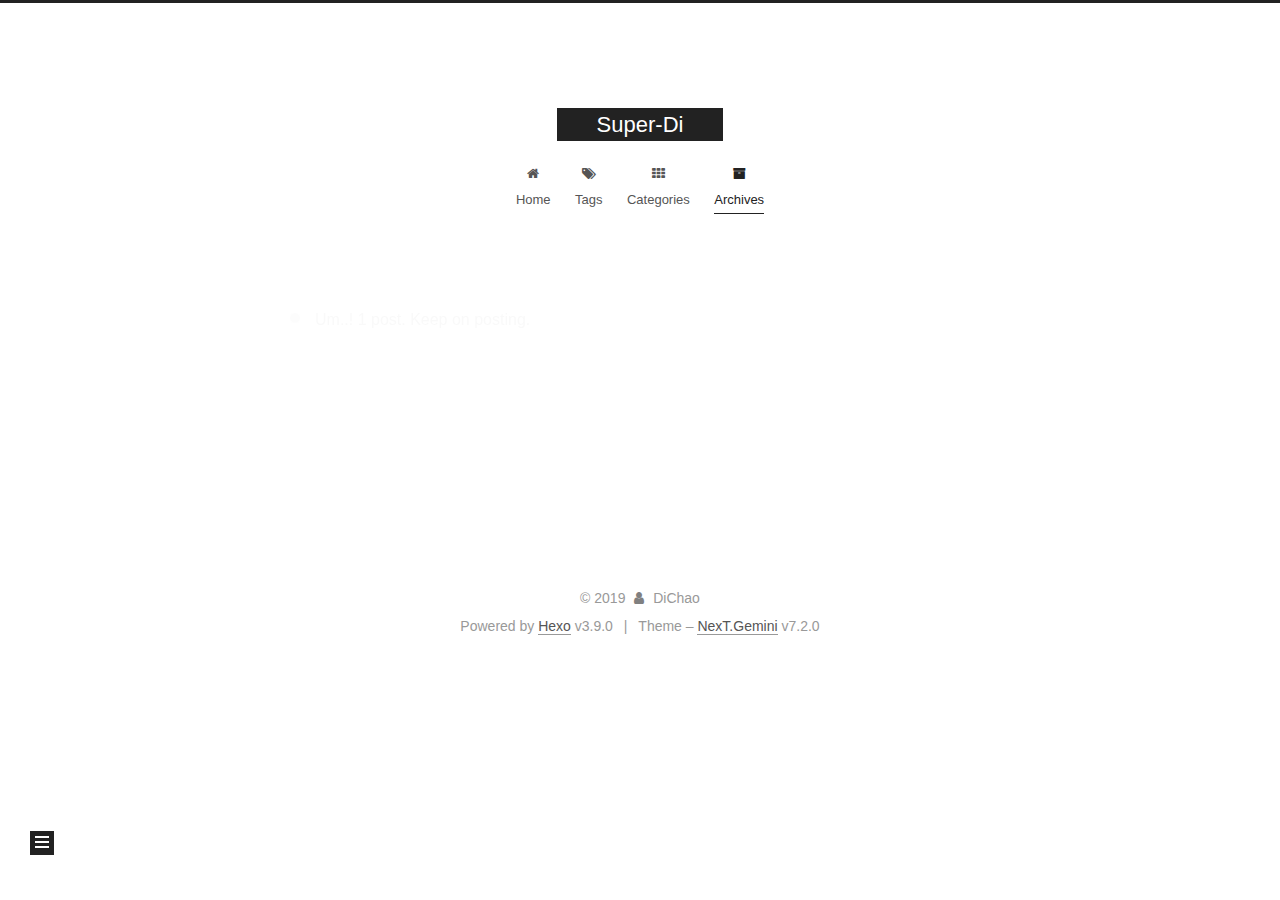
<file: archives/2019/08/index.html>
<!DOCTYPE html>












  


<html class="theme-next gemini use-motion" lang>
<head><meta name="generator" content="Hexo 3.9.0">
  <meta charset="UTF-8">
<meta http-equiv="X-UA-Compatible" content="IE=edge">
<meta name="viewport" content="width=device-width, initial-scale=1, maximum-scale=2">
<meta name="theme-color" content="#222">












  <link rel="apple-touch-icon" sizes="180x180" href="/images/apple-touch-icon-next.png?v=7.2.0">


  <link rel="icon" type="image/png" sizes="32x32" href="/images/favicon-32x32-next.png?v=7.2.0">


  <link rel="icon" type="image/png" sizes="16x16" href="/images/favicon-16x16-next.png?v=7.2.0">


  <link rel="mask-icon" href="/images/logo.svg?v=7.2.0" color="#222">






<link rel="stylesheet" href="/css/main.css?v=7.2.0">






<link rel="stylesheet" href="/lib/font-awesome/css/font-awesome.min.css?v=4.7.0">








<script id="hexo.configurations">
  var NexT = window.NexT || {};
  var CONFIG = {
    root: '/',
    scheme: 'Gemini',
    version: '7.2.0',
    sidebar: {"position":"left","display":"post","offset":12,"onmobile":false},
    back2top: {"enable":true,"sidebar":false,"scrollpercent":false},
    copycode: {"enable":false,"show_result":false,"style":null},
    fancybox: false,
    mediumzoom: false,
    lazyload: false,
    pangu: false,
    algolia: {
      applicationID: '',
      apiKey: '',
      indexName: '',
      hits: {"per_page":10},
      labels: {"input_placeholder":"Search for Posts","hits_empty":"We didn't find any results for the search: ${query}","hits_stats":"${hits} results found in ${time} ms"}
    },
    localsearch: {"enable":false,"trigger":"auto","top_n_per_article":1,"unescape":false,"preload":false},
    search: {
      root: '/',
      path: ''
    },
    tabs: true,
    motion: {"enable":true,"async":false,"transition":{"post_block":"fadeIn","post_header":"slideDownIn","post_body":"slideDownIn","coll_header":"slideLeftIn","sidebar":"slideUpIn"}},
    translation: {
      copy_button: 'Copy',
      copy_success: 'Copied',
      copy_failure: 'Copy failed'
    }
  };
</script>

  <meta property="og:type" content="website">
<meta property="og:title" content="Super-Di">
<meta property="og:url" content="http://yoursite.com/archives/2019/08/index.html">
<meta property="og:site_name" content="Super-Di">
<meta property="og:locale" content="default">
<meta name="twitter:card" content="summary">
<meta name="twitter:title" content="Super-Di">





  
  
  <link rel="canonical" href="http://yoursite.com/archives/2019/08/">



<script id="page.configurations">
  CONFIG.page = {
    sidebar: "",
  };
</script>

  
  <title>Archive | Super-Di</title>
  












  <noscript>
  <style>
  .use-motion .motion-element,
  .use-motion .brand,
  .use-motion .menu-item,
  .sidebar-inner,
  .use-motion .post-block,
  .use-motion .pagination,
  .use-motion .comments,
  .use-motion .post-header,
  .use-motion .post-body,
  .use-motion .collection-title { opacity: initial; }

  .use-motion .logo,
  .use-motion .site-title,
  .use-motion .site-subtitle {
    opacity: initial;
    top: initial;
  }

  .use-motion .logo-line-before i { left: initial; }
  .use-motion .logo-line-after i { right: initial; }
  </style>
</noscript>

</head>

<body itemscope itemtype="http://schema.org/WebPage" lang="default">

  
  
    
  

  <div class="container sidebar-position-left page-archive">
    <div class="headband"></div>

    <header id="header" class="header" itemscope itemtype="http://schema.org/WPHeader">
      <div class="header-inner"><div class="site-brand-wrapper">
  <div class="site-meta">
    

    <div class="custom-logo-site-title">
      <a href="/" class="brand" rel="start">
        <span class="logo-line-before"><i></i></span>
        <span class="site-title">Super-Di</span>
        <span class="logo-line-after"><i></i></span>
      </a>
    </div>
    
    
  </div>

  <div class="site-nav-toggle">
    <button aria-label="Toggle navigation bar">
      <span class="btn-bar"></span>
      <span class="btn-bar"></span>
      <span class="btn-bar"></span>
    </button>
  </div>
</div>



<nav class="site-nav">
  
    <ul id="menu" class="menu">
      
        
        
        
          
          <li class="menu-item menu-item-home">

    
    
      
    

    

    <a href="/" rel="section"><i class="menu-item-icon fa fa-fw fa-home"></i> <br>Home</a>

  </li>
        
        
        
          
          <li class="menu-item menu-item-tags">

    
    
      
    

    

    <a href="/tags/" rel="section"><i class="menu-item-icon fa fa-fw fa-tags"></i> <br>Tags</a>

  </li>
        
        
        
          
          <li class="menu-item menu-item-categories">

    
    
      
    

    

    <a href="/categories/" rel="section"><i class="menu-item-icon fa fa-fw fa-th"></i> <br>Categories</a>

  </li>
        
        
        
          
          <li class="menu-item menu-item-archives menu-item-active">

    
    
      
    

    

    <a href="/archives/" rel="section"><i class="menu-item-icon fa fa-fw fa-archive"></i> <br>Archives</a>

  </li>

      
      
    </ul>
  

  

  
</nav>



</div>
    </header>

    


    <main id="main" class="main">
      <div class="main-inner">
        <div class="content-wrap">
          
            

    
    
      
      
    
      
      
    
      
      
    
      
      
    
    

  


          
          <div id="content" class="content">
            

  
  
  
  <div class="post-block archive">
    <div id="posts" class="posts-collapse">
      <span class="archive-move-on"></span>

      
      <span class="archive-page-counter">
        
        
        
          
        
        Um..! 1 post. Keep on posting.
      </span>
      

      

        
        
        

        
          
          <div class="collection-title">
            <h1 class="archive-year" id="archive-year-2019">2019</h1>
          </div>
        
        

        

  <article class="post post-type-normal" itemscope itemtype="http://schema.org/Article">
    <header class="post-header">

      <h2 class="post-title">
        
          <a class="post-title-link" href="/2019/08/15/MapleStory/" itemprop="url">
            
              <span itemprop="name">MapleStory</span>
            
          </a>
        
      </h2>

      <div class="post-meta">
        <time class="post-time" itemprop="dateCreated" datetime="2019-08-15T19:30:55+08:00" content="2019-08-15">
          08-15
        </time>
      </div>

    </header>
  </article>



      

    </div>
  </div>
  
  
  

  



          </div>
          

        </div>
        
          
  
  <div class="sidebar-toggle">
    <div class="sidebar-toggle-line-wrap">
      <span class="sidebar-toggle-line sidebar-toggle-line-first"></span>
      <span class="sidebar-toggle-line sidebar-toggle-line-middle"></span>
      <span class="sidebar-toggle-line sidebar-toggle-line-last"></span>
    </div>
  </div>

  <aside id="sidebar" class="sidebar">
    <div class="sidebar-inner">

      

      

      <div class="site-overview-wrap sidebar-panel sidebar-panel-active">
        <div class="site-overview">

          <div class="site-author motion-element" itemprop="author" itemscope itemtype="http://schema.org/Person">
  
    <img class="site-author-image" itemprop="image" src="/images/头像3.jpg" alt="DiChao">
  
  <p class="site-author-name" itemprop="name">DiChao</p>
  <div class="site-description motion-element" itemprop="description"></div>
</div>


  <nav class="site-state motion-element">
    
      <div class="site-state-item site-state-posts">
        
          <a href="/archives/">
        
          <span class="site-state-item-count">1</span>
          <span class="site-state-item-name">posts</span>
        </a>
      </div>
    

    

    
  </nav>







  <div class="links-of-author motion-element">
    
      <span class="links-of-author-item">
      
      
        
      
      
        
      
        <a href="https://github.com/yourname" title="GitHub &rarr; https://github.com/yourname" rel="noopener" target="_blank"><i class="fa fa-fw fa-github"></i>GitHub</a>
      </span>
    
  </div>







          
          
        </div>
      </div>

      

      

    </div>
  </aside>
  <div id="sidebar-dimmer"></div>


        
      </div>
    </main>

    <footer id="footer" class="footer">
      <div class="footer-inner">
        <div class="copyright">&copy; <span itemprop="copyrightYear">2019</span>
  <span class="with-love" id="animate">
    <i class="fa fa-user"></i>
  </span>
  <span class="author" itemprop="copyrightHolder">DiChao</span>

  

  
</div>


  <div class="powered-by">Powered by <a href="https://hexo.io" class="theme-link" rel="noopener" target="_blank">Hexo</a> v3.9.0</div>



  <span class="post-meta-divider">|</span>



  <div class="theme-info">Theme – <a href="https://theme-next.org" class="theme-link" rel="noopener" target="_blank">NexT.Gemini</a> v7.2.0</div>




        








        
      </div>
    </footer>

    
      <div class="back-to-top">
        <i class="fa fa-arrow-up"></i>
        
      </div>
    

    

    

    

  </div>

  

<script>
  if (Object.prototype.toString.call(window.Promise) !== '[object Function]') {
    window.Promise = null;
  }
</script>
















  
  









  
  <script src="/lib/jquery/index.js?v=3.4.1"></script>

  
  <script src="/lib/velocity/velocity.min.js?v=1.2.1"></script>

  
  <script src="/lib/velocity/velocity.ui.min.js?v=1.2.1"></script>




  <script src="/js/utils.js?v=7.2.0"></script>

  <script src="/js/motion.js?v=7.2.0"></script>



  
  


  <script src="/js/affix.js?v=7.2.0"></script>

  <script src="/js/schemes/pisces.js?v=7.2.0"></script>




  

  <script src="/js/next-boot.js?v=7.2.0"></script>

  

  

  


  






























  

</body>
</html>
</file>
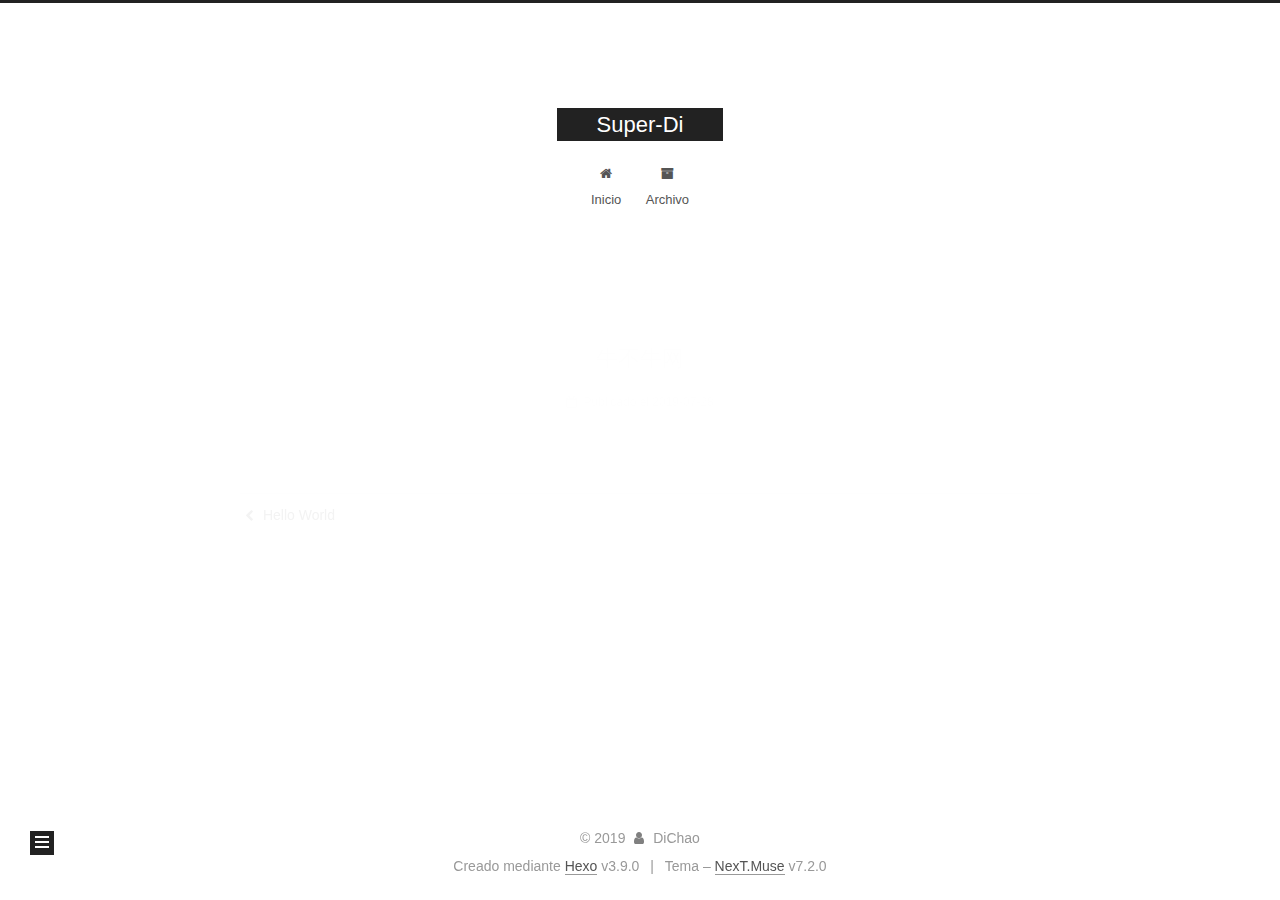
<file: 2019/07/28/牛不牛网/index.html>
<!DOCTYPE html>












  


<html class="theme-next muse use-motion" lang>
<head><meta name="generator" content="Hexo 3.9.0">
  <meta charset="UTF-8">
<meta http-equiv="X-UA-Compatible" content="IE=edge">
<meta name="viewport" content="width=device-width, initial-scale=1, maximum-scale=2">
<meta name="theme-color" content="#222">












  <link rel="apple-touch-icon" sizes="180x180" href="/images/apple-touch-icon-next.png?v=7.2.0">


  <link rel="icon" type="image/png" sizes="32x32" href="/images/favicon-32x32-next.png?v=7.2.0">


  <link rel="icon" type="image/png" sizes="16x16" href="/images/favicon-16x16-next.png?v=7.2.0">


  <link rel="mask-icon" href="/images/logo.svg?v=7.2.0" color="#222">






<link rel="stylesheet" href="/css/main.css?v=7.2.0">






<link rel="stylesheet" href="/lib/font-awesome/css/font-awesome.min.css?v=4.7.0">








<script id="hexo.configurations">
  var NexT = window.NexT || {};
  var CONFIG = {
    root: '/',
    scheme: 'Muse',
    version: '7.2.0',
    sidebar: {"position":"left","display":"post","offset":12,"onmobile":false},
    back2top: {"enable":true,"sidebar":false,"scrollpercent":false},
    copycode: {"enable":false,"show_result":false,"style":null},
    fancybox: false,
    mediumzoom: false,
    lazyload: false,
    pangu: false,
    algolia: {
      applicationID: '',
      apiKey: '',
      indexName: '',
      hits: {"per_page":10},
      labels: {"input_placeholder":"Search for Posts","hits_empty":"We didn't find any results for the search: ${query}","hits_stats":"${hits} results found in ${time} ms"}
    },
    localsearch: {"enable":false,"trigger":"auto","top_n_per_article":1,"unescape":false,"preload":false},
    search: {
      root: '/',
      path: ''
    },
    tabs: true,
    motion: {"enable":true,"async":false,"transition":{"post_block":"fadeIn","post_header":"slideDownIn","post_body":"slideDownIn","coll_header":"slideLeftIn","sidebar":"slideUpIn"}},
    translation: {
      copy_button: 'Copiar',
      copy_success: 'Copiado',
      copy_failure: 'Copiar falló'
    }
  };
</script>

  <meta property="og:type" content="article">
<meta property="og:title" content="牛不牛网">
<meta property="og:url" content="http://yoursite.com/2019/07/28/牛不牛网/index.html">
<meta property="og:site_name" content="Super-Di">
<meta property="og:locale" content="default">
<meta property="og:updated_time" content="2019-07-28T11:30:55.641Z">
<meta name="twitter:card" content="summary">
<meta name="twitter:title" content="牛不牛网">





  
  
  <link rel="canonical" href="http://yoursite.com/2019/07/28/牛不牛网/">



<script id="page.configurations">
  CONFIG.page = {
    sidebar: "",
  };
</script>

  
  <title>牛不牛网 | Super-Di</title>
  












  <noscript>
  <style>
  .use-motion .motion-element,
  .use-motion .brand,
  .use-motion .menu-item,
  .sidebar-inner,
  .use-motion .post-block,
  .use-motion .pagination,
  .use-motion .comments,
  .use-motion .post-header,
  .use-motion .post-body,
  .use-motion .collection-title { opacity: initial; }

  .use-motion .logo,
  .use-motion .site-title,
  .use-motion .site-subtitle {
    opacity: initial;
    top: initial;
  }

  .use-motion .logo-line-before i { left: initial; }
  .use-motion .logo-line-after i { right: initial; }
  </style>
</noscript>

</head>

<body itemscope itemtype="http://schema.org/WebPage" lang="default">

  
  
    
  

  <div class="container sidebar-position-left page-post-detail">
    <div class="headband"></div>

    <header id="header" class="header" itemscope itemtype="http://schema.org/WPHeader">
      <div class="header-inner"><div class="site-brand-wrapper">
  <div class="site-meta">
    

    <div class="custom-logo-site-title">
      <a href="/" class="brand" rel="start">
        <span class="logo-line-before"><i></i></span>
        <span class="site-title">Super-Di</span>
        <span class="logo-line-after"><i></i></span>
      </a>
    </div>
    
    
  </div>

  <div class="site-nav-toggle">
    <button aria-label="Cambiar a barra de navegación">
      <span class="btn-bar"></span>
      <span class="btn-bar"></span>
      <span class="btn-bar"></span>
    </button>
  </div>
</div>



<nav class="site-nav">
  
    <ul id="menu" class="menu">
      
        
        
        
          
          <li class="menu-item menu-item-home">

    
    
      
    

    

    <a href="/" rel="section"><i class="menu-item-icon fa fa-fw fa-home"></i> <br>Inicio</a>

  </li>
        
        
        
          
          <li class="menu-item menu-item-archives">

    
    
      
    

    

    <a href="/archives/" rel="section"><i class="menu-item-icon fa fa-fw fa-archive"></i> <br>Archivo</a>

  </li>

      
      
    </ul>
  

  
    

  

  
</nav>



</div>
    </header>

    


    <main id="main" class="main">
      <div class="main-inner">
        <div class="content-wrap">
          
          <div id="content" class="content">
            

  <div id="posts" class="posts-expand">
      

  
  
  

  

  <article class="post post-type-normal" itemscope itemtype="http://schema.org/Article">
  
  
  
  <div class="post-block">
    <link itemprop="mainEntityOfPage" href="http://yoursite.com/2019/07/28/牛不牛网/">

    <span hidden itemprop="author" itemscope itemtype="http://schema.org/Person">
      <meta itemprop="name" content="DiChao">
      <meta itemprop="description" content>
      <meta itemprop="image" content="/images/avatar.gif">
    </span>

    <span hidden itemprop="publisher" itemscope itemtype="http://schema.org/Organization">
      <meta itemprop="name" content="Super-Di">
    </span>

    
      <header class="post-header">

        
        
          <h1 class="post-title" itemprop="name headline">牛不牛网

              
            
          </h1>
        

        <div class="post-meta">

          
          
          

          
            <span class="post-meta-item">
              <span class="post-meta-item-icon">
                <i class="fa fa-calendar-o"></i>
              </span>
              
                <span class="post-meta-item-text">Publicado el</span>
              

              
                
              

              <time title="Creado por: 2019-07-28 19:30:55" itemprop="dateCreated datePublished" datetime="2019-07-28T19:30:55+08:00">2019-07-28</time>
            </span>
          

          

          

          
          

          

          

          <br>
          

          

          

        </div>
      </header>
    

    
    
    
    <div class="post-body" itemprop="articleBody">

      
      

      
        
      
    </div>

    

    
      
    

    
    
    

    

    
      
    
    

    

    <footer class="post-footer">
      

      
      
      

      
        <div class="post-nav">
          <div class="post-nav-next post-nav-item">
            
              <a href="/2019/07/28/hello-world/" rel="next" title="Hello World">
                <i class="fa fa-chevron-left"></i> Hello World
              </a>
            
          </div>

          <span class="post-nav-divider"></span>

          <div class="post-nav-prev post-nav-item">
            
          </div>
        </div>
      

      
      
    </footer>
  </div>
  
  
  
  </article>

  </div>


          </div>
          
  



        </div>
        
          
  
  <div class="sidebar-toggle">
    <div class="sidebar-toggle-line-wrap">
      <span class="sidebar-toggle-line sidebar-toggle-line-first"></span>
      <span class="sidebar-toggle-line sidebar-toggle-line-middle"></span>
      <span class="sidebar-toggle-line sidebar-toggle-line-last"></span>
    </div>
  </div>

  <aside id="sidebar" class="sidebar">
    <div class="sidebar-inner">

      

      

      <div class="site-overview-wrap sidebar-panel sidebar-panel-active">
        <div class="site-overview">

          <div class="site-author motion-element" itemprop="author" itemscope itemtype="http://schema.org/Person">
  
  <p class="site-author-name" itemprop="name">DiChao</p>
  <div class="site-description motion-element" itemprop="description"></div>
</div>


  <nav class="site-state motion-element">
    
      <div class="site-state-item site-state-posts">
        
          <a href="/archives/">
        
          <span class="site-state-item-count">2</span>
          <span class="site-state-item-name">entradas</span>
        </a>
      </div>
    

    

    
  </nav>













          
          
        </div>
      </div>

      

      

    </div>
  </aside>
  <div id="sidebar-dimmer"></div>


        
      </div>
    </main>

    <footer id="footer" class="footer">
      <div class="footer-inner">
        <div class="copyright">&copy; <span itemprop="copyrightYear">2019</span>
  <span class="with-love" id="animate">
    <i class="fa fa-user"></i>
  </span>
  <span class="author" itemprop="copyrightHolder">DiChao</span>

  

  
</div>


  <div class="powered-by">Creado mediante <a href="https://hexo.io" class="theme-link" rel="noopener" target="_blank">Hexo</a> v3.9.0</div>



  <span class="post-meta-divider">|</span>



  <div class="theme-info">Tema – <a href="https://theme-next.org" class="theme-link" rel="noopener" target="_blank">NexT.Muse</a> v7.2.0</div>




        








        
      </div>
    </footer>

    
      <div class="back-to-top">
        <i class="fa fa-arrow-up"></i>
        
      </div>
    

    

    

    

  </div>

  

<script>
  if (Object.prototype.toString.call(window.Promise) !== '[object Function]') {
    window.Promise = null;
  }
</script>
















  
  









  
  <script src="/lib/jquery/index.js?v=3.4.1"></script>

  
  <script src="/lib/velocity/velocity.min.js?v=1.2.1"></script>

  
  <script src="/lib/velocity/velocity.ui.min.js?v=1.2.1"></script>




  <script src="/js/utils.js?v=7.2.0"></script>

  <script src="/js/motion.js?v=7.2.0"></script>



  
  


  <script src="/js/schemes/muse.js?v=7.2.0"></script>



  
  <script src="/js/scrollspy.js?v=7.2.0"></script>
<script src="/js/post-details.js?v=7.2.0"></script>



  <script src="/js/next-boot.js?v=7.2.0"></script>

  

  

  


  






























  

</body>
</html>
</file>
<file: css/style.css>
body {
  width: 100%;
}
body:before,
body:after {
  content: "";
  display: table;
}
body:after {
  clear: both;
}
html,
body,
div,
span,
applet,
object,
iframe,
h1,
h2,
h3,
h4,
h5,
h6,
p,
blockquote,
pre,
a,
abbr,
acronym,
address,
big,
cite,
code,
del,
dfn,
em,
img,
ins,
kbd,
q,
s,
samp,
small,
strike,
strong,
sub,
sup,
tt,
var,
dl,
dt,
dd,
ol,
ul,
li,
fieldset,
form,
label,
legend,
table,
caption,
tbody,
tfoot,
thead,
tr,
th,
td {
  margin: 0;
  padding: 0;
  border: 0;
  outline: 0;
  font-weight: inherit;
  font-style: inherit;
  font-family: inherit;
  font-size: 100%;
  vertical-align: baseline;
}
body {
  line-height: 1;
  color: #000;
  background: #fff;
}
ol,
ul {
  list-style: none;
}
table {
  border-collapse: separate;
  border-spacing: 0;
  vertical-align: middle;
}
caption,
th,
td {
  text-align: left;
  font-weight: normal;
  vertical-align: middle;
}
a img {
  border: none;
}
input,
button {
  margin: 0;
  padding: 0;
}
input::-moz-focus-inner,
button::-moz-focus-inner {
  border: 0;
  padding: 0;
}
@font-face {
  font-family: FontAwesome;
  font-style: normal;
  font-weight: normal;
  src: url("fonts/fontawesome-webfont.eot?v=#4.0.3");
  src: url("fonts/fontawesome-webfont.eot?#iefix&v=#4.0.3") format("embedded-opentype"), url("fonts/fontawesome-webfont.woff?v=#4.0.3") format("woff"), url("fonts/fontawesome-webfont.ttf?v=#4.0.3") format("truetype"), url("fonts/fontawesome-webfont.svg#fontawesomeregular?v=#4.0.3") format("svg");
}
html,
body,
#container {
  height: 100%;
}
body {
  background: #eee;
  font: 14px -apple-system, BlinkMacSystemFont, "Segoe UI", "Roboto", "Oxygen", "Ubuntu", "Cantarell", "Fira Sans", "Droid Sans", "Helvetica Neue", sans-serif;
  -webkit-text-size-adjust: 100%;
}
.outer {
  max-width: 1220px;
  margin: 0 auto;
  padding: 0 20px;
}
.outer:before,
.outer:after {
  content: "";
  display: table;
}
.outer:after {
  clear: both;
}
.inner {
  display: inline;
  float: left;
  width: 98.33333333333333%;
  margin: 0 0.833333333333333%;
}
.left,
.alignleft {
  float: left;
}
.right,
.alignright {
  float: right;
}
.clear {
  clear: both;
}
#container {
  position: relative;
}
.mobile-nav-on {
  overflow: hidden;
}
#wrap {
  height: 100%;
  width: 100%;
  position: absolute;
  top: 0;
  left: 0;
  -webkit-transition: 0.2s ease-out;
  -moz-transition: 0.2s ease-out;
  -ms-transition: 0.2s ease-out;
  transition: 0.2s ease-out;
  z-index: 1;
  background: #eee;
}
.mobile-nav-on #wrap {
  left: 280px;
}
@media screen and (min-width: 768px) {
  #main {
    display: inline;
    float: left;
    width: 73.33333333333333%;
    margin: 0 0.833333333333333%;
  }
}
.article-date,
.article-category-link,
.archive-year,
.widget-title {
  text-decoration: none;
  text-transform: uppercase;
  letter-spacing: 2px;
  color: #999;
  margin-bottom: 1em;
  margin-left: 5px;
  line-height: 1em;
  text-shadow: 0 1px #fff;
  font-weight: bold;
}
.article-inner,
.archive-article-inner {
  background: #fff;
  -webkit-box-shadow: 1px 2px 3px #ddd;
  box-shadow: 1px 2px 3px #ddd;
  border: 1px solid #ddd;
  border-radius: 3px;
}
.article-entry h1,
.widget h1 {
  font-size: 2em;
}
.article-entry h2,
.widget h2 {
  font-size: 1.5em;
}
.article-entry h3,
.widget h3 {
  font-size: 1.3em;
}
.article-entry h4,
.widget h4 {
  font-size: 1.2em;
}
.article-entry h5,
.widget h5 {
  font-size: 1em;
}
.article-entry h6,
.widget h6 {
  font-size: 1em;
  color: #999;
}
.article-entry hr,
.widget hr {
  border: 1px dashed #ddd;
}
.article-entry strong,
.widget strong {
  font-weight: bold;
}
.article-entry em,
.widget em,
.article-entry cite,
.widget cite {
  font-style: italic;
}
.article-entry sup,
.widget sup,
.article-entry sub,
.widget sub {
  font-size: 0.75em;
  line-height: 0;
  position: relative;
  vertical-align: baseline;
}
.article-entry sup,
.widget sup {
  top: -0.5em;
}
.article-entry sub,
.widget sub {
  bottom: -0.2em;
}
.article-entry small,
.widget small {
  font-size: 0.85em;
}
.article-entry acronym,
.widget acronym,
.article-entry abbr,
.widget abbr {
  border-bottom: 1px dotted;
}
.article-entry ul,
.widget ul,
.article-entry ol,
.widget ol,
.article-entry dl,
.widget dl {
  margin: 0 20px;
  line-height: 1.6em;
}
.article-entry ul ul,
.widget ul ul,
.article-entry ol ul,
.widget ol ul,
.article-entry ul ol,
.widget ul ol,
.article-entry ol ol,
.widget ol ol {
  margin-top: 0;
  margin-bottom: 0;
}
.article-entry ul,
.widget ul {
  list-style: disc;
}
.article-entry ol,
.widget ol {
  list-style: decimal;
}
.article-entry dt,
.widget dt {
  font-weight: bold;
}
#header {
  height: 300px;
  position: relative;
  border-bottom: 1px solid #ddd;
}
#header:before,
#header:after {
  content: "";
  position: absolute;
  left: 0;
  right: 0;
  height: 40px;
}
#header:before {
  top: 0;
  background: -webkit-linear-gradient(rgba(0,0,0,0.2), transparent);
  background: -moz-linear-gradient(rgba(0,0,0,0.2), transparent);
  background: -ms-linear-gradient(rgba(0,0,0,0.2), transparent);
  background: linear-gradient(rgba(0,0,0,0.2), transparent);
}
#header:after {
  bottom: 0;
  background: -webkit-linear-gradient(transparent, rgba(0,0,0,0.2));
  background: -moz-linear-gradient(transparent, rgba(0,0,0,0.2));
  background: -ms-linear-gradient(transparent, rgba(0,0,0,0.2));
  background: linear-gradient(transparent, rgba(0,0,0,0.2));
}
#header-outer {
  height: 100%;
  position: relative;
}
#header-inner {
  position: relative;
  overflow: hidden;
}
#banner {
  position: absolute;
  top: 0;
  left: 0;
  width: 100%;
  height: 100%;
  background: url("images/banner.jpg") center #000;
  -webkit-background-size: cover;
  -moz-background-size: cover;
  background-size: cover;
  z-index: -1;
}
#header-title {
  text-align: center;
  height: 40px;
  position: absolute;
  top: 50%;
  left: 0;
  margin-top: -20px;
}
#logo,
#subtitle {
  text-decoration: none;
  color: #fff;
  font-weight: 300;
  text-shadow: 0 1px 4px rgba(0,0,0,0.3);
}
#logo {
  font-size: 40px;
  line-height: 40px;
  letter-spacing: 2px;
}
#subtitle {
  font-size: 16px;
  line-height: 16px;
  letter-spacing: 1px;
}
#subtitle-wrap {
  margin-top: 16px;
}
#main-nav {
  float: left;
  margin-left: -15px;
}
.nav-icon,
.main-nav-link {
  float: left;
  color: #fff;
  opacity: 0.6;
  text-decoration: none;
  text-shadow: 0 1px rgba(0,0,0,0.2);
  -webkit-transition: opacity 0.2s;
  -moz-transition: opacity 0.2s;
  -ms-transition: opacity 0.2s;
  transition: opacity 0.2s;
  display: block;
  padding: 20px 15px;
}
.nav-icon:hover,
.main-nav-link:hover {
  opacity: 1;
}
.nav-icon {
  font-family: FontAwesome;
  text-align: center;
  font-size: 14px;
  width: 14px;
  height: 14px;
  padding: 20px 15px;
  position: relative;
  cursor: pointer;
}
.main-nav-link {
  font-weight: 300;
  letter-spacing: 1px;
}
@media screen and (max-width: 479px) {
  .main-nav-link {
    display: none;
  }
}
#main-nav-toggle {
  display: none;
}
#main-nav-toggle:before {
  content: "\f0c9";
}
@media screen and (max-width: 479px) {
  #main-nav-toggle {
    display: block;
  }
}
#sub-nav {
  float: right;
  margin-right: -15px;
}
#nav-rss-link:before {
  content: "\f09e";
}
#nav-search-btn:before {
  content: "\f002";
}
#search-form-wrap {
  position: absolute;
  top: 15px;
  width: 150px;
  height: 30px;
  right: -150px;
  opacity: 0;
  -webkit-transition: 0.2s ease-out;
  -moz-transition: 0.2s ease-out;
  -ms-transition: 0.2s ease-out;
  transition: 0.2s ease-out;
}
#search-form-wrap.on {
  opacity: 1;
  right: 0;
}
@media screen and (max-width: 479px) {
  #search-form-wrap {
    width: 100%;
    right: -100%;
  }
}
.search-form {
  position: absolute;
  top: 0;
  left: 0;
  right: 0;
  background: #fff;
  padding: 5px 15px;
  border-radius: 15px;
  -webkit-box-shadow: 0 0 10px rgba(0,0,0,0.3);
  box-shadow: 0 0 10px rgba(0,0,0,0.3);
}
.search-form-input {
  border: none;
  background: none;
  color: #555;
  width: 100%;
  font: 13px -apple-system, BlinkMacSystemFont, "Segoe UI", "Roboto", "Oxygen", "Ubuntu", "Cantarell", "Fira Sans", "Droid Sans", "Helvetica Neue", sans-serif;
  outline: none;
}
.search-form-input::-webkit-search-results-decoration,
.search-form-input::-webkit-search-cancel-button {
  -webkit-appearance: none;
}
.search-form-submit {
  position: absolute;
  top: 50%;
  right: 10px;
  margin-top: -7px;
  font: 13px FontAwesome;
  border: none;
  background: none;
  color: #bbb;
  cursor: pointer;
}
.search-form-submit:hover,
.search-form-submit:focus {
  color: #777;
}
.article {
  margin: 50px 0;
}
.article-inner {
  overflow: hidden;
}
.article-meta:before,
.article-meta:after {
  content: "";
  display: table;
}
.article-meta:after {
  clear: both;
}
.article-date {
  float: left;
}
.article-category {
  float: left;
  line-height: 1em;
  color: #ccc;
  text-shadow: 0 1px #fff;
  margin-left: 8px;
}
.article-category:before {
  content: "\2022";
}
.article-category-link {
  margin: 0 12px 1em;
}
.article-header {
  padding: 20px 20px 0;
}
.article-title {
  text-decoration: none;
  font-size: 2em;
  font-weight: bold;
  color: #555;
  line-height: 1.1em;
  -webkit-transition: color 0.2s;
  -moz-transition: color 0.2s;
  -ms-transition: color 0.2s;
  transition: color 0.2s;
}
a.article-title:hover {
  color: #258fb8;
}
.article-entry {
  color: #555;
  padding: 0 20px;
}
.article-entry:before,
.article-entry:after {
  content: "";
  display: table;
}
.article-entry:after {
  clear: both;
}
.article-entry p,
.article-entry table {
  line-height: 1.6em;
  margin: 1.6em 0;
}
.article-entry h1,
.article-entry h2,
.article-entry h3,
.article-entry h4,
.article-entry h5,
.article-entry h6 {
  font-weight: bold;
}
.article-entry h1,
.article-entry h2,
.article-entry h3,
.article-entry h4,
.article-entry h5,
.article-entry h6 {
  line-height: 1.1em;
  margin: 1.1em 0;
}
.article-entry a {
  color: #258fb8;
  text-decoration: none;
}
.article-entry a:hover {
  text-decoration: underline;
}
.article-entry ul,
.article-entry ol,
.article-entry dl {
  margin-top: 1.6em;
  margin-bottom: 1.6em;
}
.article-entry img,
.article-entry video {
  max-width: 100%;
  height: auto;
  display: block;
  margin: auto;
}
.article-entry iframe {
  border: none;
}
.article-entry table {
  width: 100%;
  border-collapse: collapse;
  border-spacing: 0;
}
.article-entry th {
  font-weight: bold;
  border-bottom: 3px solid #ddd;
  padding-bottom: 0.5em;
}
.article-entry td {
  border-bottom: 1px solid #ddd;
  padding: 10px 0;
}
.article-entry blockquote {
  font-family: Georgia, "Times New Roman", serif;
  font-size: 1.4em;
  margin: 1.6em 20px;
  text-align: center;
}
.article-entry blockquote footer {
  font-size: 14px;
  margin: 1.6em 0;
  font-family: -apple-system, BlinkMacSystemFont, "Segoe UI", "Roboto", "Oxygen", "Ubuntu", "Cantarell", "Fira Sans", "Droid Sans", "Helvetica Neue", sans-serif;
}
.article-entry blockquote footer cite:before {
  content: "—";
  padding: 0 0.5em;
}
.article-entry .pullquote {
  text-align: left;
  width: 45%;
  margin: 0;
}
.article-entry .pullquote.left {
  margin-left: 0.5em;
  margin-right: 1em;
}
.article-entry .pullquote.right {
  margin-right: 0.5em;
  margin-left: 1em;
}
.article-entry .caption {
  color: #999;
  display: block;
  font-size: 0.9em;
  margin-top: 0.5em;
  position: relative;
  text-align: center;
}
.article-entry .video-container {
  position: relative;
  padding-top: 56.25%;
  height: 0;
  overflow: hidden;
}
.article-entry .video-container iframe,
.article-entry .video-container object,
.article-entry .video-container embed {
  position: absolute;
  top: 0;
  left: 0;
  width: 100%;
  height: 100%;
  margin-top: 0;
}
.article-more-link a {
  display: inline-block;
  line-height: 1em;
  padding: 6px 15px;
  border-radius: 15px;
  background: #eee;
  color: #999;
  text-shadow: 0 1px #fff;
  text-decoration: none;
}
.article-more-link a:hover {
  background: #258fb8;
  color: #fff;
  text-decoration: none;
  text-shadow: 0 1px #1e7293;
}
.article-footer {
  font-size: 0.85em;
  line-height: 1.6em;
  border-top: 1px solid #ddd;
  padding-top: 1.6em;
  margin: 0 20px 20px;
}
.article-footer:before,
.article-footer:after {
  content: "";
  display: table;
}
.article-footer:after {
  clear: both;
}
.article-footer a {
  color: #999;
  text-decoration: none;
}
.article-footer a:hover {
  color: #555;
}
.article-tag-list-item {
  float: left;
  margin-right: 10px;
}
.article-tag-list-link:before {
  content: "#";
}
.article-comment-link {
  float: right;
}
.article-comment-link:before {
  content: "\f075";
  font-family: FontAwesome;
  padding-right: 8px;
}
.article-share-link {
  cursor: pointer;
  float: right;
  margin-left: 20px;
}
.article-share-link:before {
  content: "\f064";
  font-family: FontAwesome;
  padding-right: 6px;
}
#article-nav {
  position: relative;
}
#article-nav:before,
#article-nav:after {
  content: "";
  display: table;
}
#article-nav:after {
  clear: both;
}
@media screen and (min-width: 768px) {
  #article-nav {
    margin: 50px 0;
  }
  #article-nav:before {
    width: 8px;
    height: 8px;
    position: absolute;
    top: 50%;
    left: 50%;
    margin-top: -4px;
    margin-left: -4px;
    content: "";
    border-radius: 50%;
    background: #ddd;
    -webkit-box-shadow: 0 1px 2px #fff;
    box-shadow: 0 1px 2px #fff;
  }
}
.article-nav-link-wrap {
  text-decoration: none;
  text-shadow: 0 1px #fff;
  color: #999;
  -webkit-box-sizing: border-box;
  -moz-box-sizing: border-box;
  box-sizing: border-box;
  margin-top: 50px;
  text-align: center;
  display: block;
}
.article-nav-link-wrap:hover {
  color: #555;
}
@media screen and (min-width: 768px) {
  .article-nav-link-wrap {
    width: 50%;
    margin-top: 0;
  }
}
@media screen and (min-width: 768px) {
  #article-nav-newer {
    float: left;
    text-align: right;
    padding-right: 20px;
  }
}
@media screen and (min-width: 768px) {
  #article-nav-older {
    float: right;
    text-align: left;
    padding-left: 20px;
  }
}
.article-nav-caption {
  text-transform: uppercase;
  letter-spacing: 2px;
  color: #ddd;
  line-height: 1em;
  font-weight: bold;
}
#article-nav-newer .article-nav-caption {
  margin-right: -2px;
}
.article-nav-title {
  font-size: 0.85em;
  line-height: 1.6em;
  margin-top: 0.5em;
}
.article-share-box {
  position: absolute;
  display: none;
  background: #fff;
  -webkit-box-shadow: 1px 2px 10px rgba(0,0,0,0.2);
  box-shadow: 1px 2px 10px rgba(0,0,0,0.2);
  border-radius: 3px;
  margin-left: -145px;
  overflow: hidden;
  z-index: 1;
}
.article-share-box.on {
  display: block;
}
.article-share-input {
  width: 100%;
  background: none;
  -webkit-box-sizing: border-box;
  -moz-box-sizing: border-box;
  box-sizing: border-box;
  font: 14px -apple-system, BlinkMacSystemFont, "Segoe UI", "Roboto", "Oxygen", "Ubuntu", "Cantarell", "Fira Sans", "Droid Sans", "Helvetica Neue", sans-serif;
  padding: 0 15px;
  color: #555;
  outline: none;
  border: 1px solid #ddd;
  border-radius: 3px 3px 0 0;
  height: 36px;
  line-height: 36px;
}
.article-share-links {
  background: #eee;
}
.article-share-links:before,
.article-share-links:after {
  content: "";
  display: table;
}
.article-share-links:after {
  clear: both;
}
.article-share-twitter,
.article-share-facebook,
.article-share-pinterest,
.article-share-google {
  width: 50px;
  height: 36px;
  display: block;
  float: left;
  position: relative;
  color: #999;
  text-shadow: 0 1px #fff;
}
.article-share-twitter:before,
.article-share-facebook:before,
.article-share-pinterest:before,
.article-share-google:before {
  font-size: 20px;
  font-family: FontAwesome;
  width: 20px;
  height: 20px;
  position: absolute;
  top: 50%;
  left: 50%;
  margin-top: -10px;
  margin-left: -10px;
  text-align: center;
}
.article-share-twitter:hover,
.article-share-facebook:hover,
.article-share-pinterest:hover,
.article-share-google:hover {
  color: #fff;
}
.article-share-twitter:before {
  content: "\f099";
}
.article-share-twitter:hover {
  background: #00aced;
  text-shadow: 0 1px #008abe;
}
.article-share-facebook:before {
  content: "\f09a";
}
.article-share-facebook:hover {
  background: #3b5998;
  text-shadow: 0 1px #2f477a;
}
.article-share-pinterest:before {
  content: "\f0d2";
}
.article-share-pinterest:hover {
  background: #cb2027;
  text-shadow: 0 1px #a21a1f;
}
.article-share-google:before {
  content: "\f0d5";
}
.article-share-google:hover {
  background: #dd4b39;
  text-shadow: 0 1px #be3221;
}
.article-gallery {
  background: #000;
  position: relative;
}
.article-gallery-photos {
  position: relative;
  overflow: hidden;
}
.article-gallery-img {
  display: none;
  max-width: 100%;
}
.article-gallery-img:first-child {
  display: block;
}
.article-gallery-img.loaded {
  position: absolute;
  display: block;
}
.article-gallery-img img {
  display: block;
  max-width: 100%;
  margin: 0 auto;
}
#comments {
  background: #fff;
  -webkit-box-shadow: 1px 2px 3px #ddd;
  box-shadow: 1px 2px 3px #ddd;
  padding: 20px;
  border: 1px solid #ddd;
  border-radius: 3px;
  margin: 50px 0;
}
#comments a {
  color: #258fb8;
}
.archives-wrap {
  margin: 50px 0;
}
.archives:before,
.archives:after {
  content: "";
  display: table;
}
.archives:after {
  clear: both;
}
.archive-year-wrap {
  margin-bottom: 1em;
}
.archives {
  -webkit-column-gap: 10px;
  -moz-column-gap: 10px;
  column-gap: 10px;
}
@media screen and (min-width: 480px) and (max-width: 767px) {
  .archives {
    -webkit-column-count: 2;
    -moz-column-count: 2;
    column-count: 2;
  }
}
@media screen and (min-width: 768px) {
  .archives {
    -webkit-column-count: 3;
    -moz-column-count: 3;
    column-count: 3;
  }
}
.archive-article {
  -webkit-column-break-inside: avoid;
  page-break-inside: avoid;
  overflow: hidden;
  break-inside: avoid-column;
}
.archive-article-inner {
  padding: 10px;
  margin-bottom: 15px;
}
.archive-article-title {
  text-decoration: none;
  font-weight: bold;
  color: #555;
  -webkit-transition: color 0.2s;
  -moz-transition: color 0.2s;
  -ms-transition: color 0.2s;
  transition: color 0.2s;
  line-height: 1.6em;
}
.archive-article-title:hover {
  color: #258fb8;
}
.archive-article-footer {
  margin-top: 1em;
}
.archive-article-date {
  color: #999;
  text-decoration: none;
  font-size: 0.85em;
  line-height: 1em;
  margin-bottom: 0.5em;
  display: block;
}
#page-nav {
  margin: 50px auto;
  background: #fff;
  -webkit-box-shadow: 1px 2px 3px #ddd;
  box-shadow: 1px 2px 3px #ddd;
  border: 1px solid #ddd;
  border-radius: 3px;
  text-align: center;
  color: #999;
  overflow: hidden;
}
#page-nav:before,
#page-nav:after {
  content: "";
  display: table;
}
#page-nav:after {
  clear: both;
}
#page-nav a,
#page-nav span {
  padding: 10px 20px;
  line-height: 1;
  height: 2ex;
}
#page-nav a {
  color: #999;
  text-decoration: none;
}
#page-nav a:hover {
  background: #999;
  color: #fff;
}
#page-nav .prev {
  float: left;
}
#page-nav .next {
  float: right;
}
#page-nav .page-number {
  display: inline-block;
}
@media screen and (max-width: 479px) {
  #page-nav .page-number {
    display: none;
  }
}
#page-nav .current {
  color: #555;
  font-weight: bold;
}
#page-nav .space {
  color: #ddd;
}
#footer {
  background: #262a30;
  padding: 50px 0;
  border-top: 1px solid #ddd;
  color: #999;
}
#footer a {
  color: #258fb8;
  text-decoration: none;
}
#footer a:hover {
  text-decoration: underline;
}
#footer-info {
  line-height: 1.6em;
  font-size: 0.85em;
}
.article-entry pre,
.article-entry .highlight {
  background: #2d2d2d;
  margin: 0 -20px;
  padding: 15px 20px;
  border-style: solid;
  border-color: #ddd;
  border-width: 1px 0;
  overflow: auto;
  color: #ccc;
  line-height: 22.400000000000002px;
}
.article-entry .highlight .gutter pre,
.article-entry .gist .gist-file .gist-data .line-numbers {
  color: #666;
  font-size: 0.85em;
}
.article-entry pre,
.article-entry code {
  font-family: "Source Code Pro", Consolas, Monaco, Menlo, Consolas, monospace;
}
.article-entry code {
  background: #eee;
  text-shadow: 0 1px #fff;
  padding: 0 0.3em;
}
.article-entry pre code {
  background: none;
  text-shadow: none;
  padding: 0;
}
.article-entry .highlight pre {
  border: none;
  margin: 0;
  padding: 0;
}
.article-entry .highlight table {
  margin: 0;
  width: auto;
}
.article-entry .highlight td {
  border: none;
  padding: 0;
}
.article-entry .highlight figcaption {
  font-size: 0.85em;
  color: #999;
  line-height: 1em;
  margin-bottom: 1em;
}
.article-entry .highlight figcaption:before,
.article-entry .highlight figcaption:after {
  content: "";
  display: table;
}
.article-entry .highlight figcaption:after {
  clear: both;
}
.article-entry .highlight figcaption a {
  float: right;
}
.article-entry .highlight .gutter pre {
  text-align: right;
  padding-right: 20px;
}
.article-entry .highlight .line {
  height: 22.400000000000002px;
}
.article-entry .highlight .line.marked {
  background: #515151;
}
.article-entry .gist {
  margin: 0 -20px;
  border-style: solid;
  border-color: #ddd;
  border-width: 1px 0;
  background: #2d2d2d;
  padding: 15px 20px 15px 0;
}
.article-entry .gist .gist-file {
  border: none;
  font-family: "Source Code Pro", Consolas, Monaco, Menlo, Consolas, monospace;
  margin: 0;
}
.article-entry .gist .gist-file .gist-data {
  background: none;
  border: none;
}
.article-entry .gist .gist-file .gist-data .line-numbers {
  background: none;
  border: none;
  padding: 0 20px 0 0;
}
.article-entry .gist .gist-file .gist-data .line-data {
  padding: 0 !important;
}
.article-entry .gist .gist-file .highlight {
  margin: 0;
  padding: 0;
  border: none;
}
.article-entry .gist .gist-file .gist-meta {
  background: #2d2d2d;
  color: #999;
  font: 0.85em -apple-system, BlinkMacSystemFont, "Segoe UI", "Roboto", "Oxygen", "Ubuntu", "Cantarell", "Fira Sans", "Droid Sans", "Helvetica Neue", sans-serif;
  text-shadow: 0 0;
  padding: 0;
  margin-top: 1em;
  margin-left: 20px;
}
.article-entry .gist .gist-file .gist-meta a {
  color: #258fb8;
  font-weight: normal;
}
.article-entry .gist .gist-file .gist-meta a:hover {
  text-decoration: underline;
}
pre .comment,
pre .title {
  color: #999;
}
pre .variable,
pre .attribute,
pre .tag,
pre .regexp,
pre .ruby .constant,
pre .xml .tag .title,
pre .xml .pi,
pre .xml .doctype,
pre .html .doctype,
pre .css .id,
pre .css .class,
pre .css .pseudo {
  color: #f2777a;
}
pre .number,
pre .preprocessor,
pre .built_in,
pre .literal,
pre .params,
pre .constant {
  color: #f99157;
}
pre .class,
pre .ruby .class .title,
pre .css .rules .attribute {
  color: #9c9;
}
pre .string,
pre .value,
pre .inheritance,
pre .header,
pre .ruby .symbol,
pre .xml .cdata {
  color: #9c9;
}
pre .css .hexcolor {
  color: #6cc;
}
pre .function,
pre .python .decorator,
pre .python .title,
pre .ruby .function .title,
pre .ruby .title .keyword,
pre .perl .sub,
pre .javascript .title,
pre .coffeescript .title {
  color: #69c;
}
pre .keyword,
pre .javascript .function {
  color: #c9c;
}
@media screen and (max-width: 479px) {
  #mobile-nav {
    position: absolute;
    top: 0;
    left: 0;
    width: 280px;
    height: 100%;
    background: #191919;
    border-right: 1px solid #fff;
  }
}
@media screen and (max-width: 479px) {
  .mobile-nav-link {
    display: block;
    color: #999;
    text-decoration: none;
    padding: 15px 20px;
    font-weight: bold;
  }
  .mobile-nav-link:hover {
    color: #fff;
  }
}
@media screen and (min-width: 768px) {
  #sidebar {
    display: inline;
    float: left;
    width: 23.333333333333332%;
    margin: 0 0.833333333333333%;
  }
}
.widget-wrap {
  margin: 50px 0;
}
.widget {
  color: #777;
  text-shadow: 0 1px #fff;
  background: #ddd;
  -webkit-box-shadow: 0 -1px 4px #ccc inset;
  box-shadow: 0 -1px 4px #ccc inset;
  border: 1px solid #ccc;
  padding: 15px;
  border-radius: 3px;
}
.widget a {
  color: #258fb8;
  text-decoration: none;
}
.widget a:hover {
  text-decoration: underline;
}
.widget ul ul,
.widget ol ul,
.widget dl ul,
.widget ul ol,
.widget ol ol,
.widget dl ol,
.widget ul dl,
.widget ol dl,
.widget dl dl {
  margin-left: 15px;
  list-style: disc;
}
.widget {
  line-height: 1.6em;
  word-wrap: break-word;
  font-size: 0.9em;
}
.widget ul,
.widget ol {
  list-style: none;
  margin: 0;
}
.widget ul ul,
.widget ol ul,
.widget ul ol,
.widget ol ol {
  margin: 0 20px;
}
.widget ul ul,
.widget ol ul {
  list-style: disc;
}
.widget ul ol,
.widget ol ol {
  list-style: decimal;
}
.category-list-count,
.tag-list-count,
.archive-list-count {
  padding-left: 5px;
  color: #999;
  font-size: 0.85em;
}
.category-list-count:before,
.tag-list-count:before,
.archive-list-count:before {
  content: "(";
}
.category-list-count:after,
.tag-list-count:after,
.archive-list-count:after {
  content: ")";
}
.tagcloud a {
  margin-right: 5px;
  display: inline-block;
}
</file>
<file: css/main.css>
/* normalize.css v8.0.1 | MIT License | github.com/necolas/normalize.css */
html {
  line-height: 1.15; /* 1 */
  -webkit-text-size-adjust: 100%; /* 2 */
}
body {
  margin: 0;
}
main {
  display: block;
}
h1 {
  font-size: 2em;
  margin: 0.67em 0;
}
hr {
  box-sizing: content-box; /* 1 */
  height: 0; /* 1 */
  overflow: visible; /* 2 */
}
pre {
  font-family: monospace, monospace; /* 1 */
  font-size: 1em; /* 2 */
}
a {
  background-color: transparent;
}
abbr[title] {
  border-bottom: none; /* 1 */
  text-decoration: underline; /* 2 */
  text-decoration: underline dotted; /* 2 */
}
b,
strong {
  font-weight: bolder;
}
code,
kbd,
samp {
  font-family: monospace, monospace; /* 1 */
  font-size: 1em; /* 2 */
}
small {
  font-size: 80%;
}
sub,
sup {
  font-size: 75%;
  line-height: 0;
  position: relative;
  vertical-align: baseline;
}
sub {
  bottom: -0.25em;
}
sup {
  top: -0.5em;
}
img {
  border-style: none;
}
button,
input,
optgroup,
select,
textarea {
  font-family: inherit; /* 1 */
  font-size: 100%; /* 1 */
  line-height: 1.15; /* 1 */
  margin: 0; /* 2 */
}
button,
input {
/* 1 */
  overflow: visible;
}
button,
select {
/* 1 */
  text-transform: none;
}
button,
[type="button"],
[type="reset"],
[type="submit"] {
  -webkit-appearance: button;
}
button::-moz-focus-inner,
[type="button"]::-moz-focus-inner,
[type="reset"]::-moz-focus-inner,
[type="submit"]::-moz-focus-inner {
  border-style: none;
  padding: 0;
}
button:-moz-focusring,
[type="button"]:-moz-focusring,
[type="reset"]:-moz-focusring,
[type="submit"]:-moz-focusring {
  outline: 1px dotted ButtonText;
}
fieldset {
  padding: 0.35em 0.75em 0.625em;
}
legend {
  box-sizing: border-box; /* 1 */
  color: inherit; /* 2 */
  display: table; /* 1 */
  max-width: 100%; /* 1 */
  padding: 0; /* 3 */
  white-space: normal; /* 1 */
}
progress {
  vertical-align: baseline;
}
textarea {
  overflow: auto;
}
[type="checkbox"],
[type="radio"] {
  box-sizing: border-box; /* 1 */
  padding: 0; /* 2 */
}
[type="number"]::-webkit-inner-spin-button,
[type="number"]::-webkit-outer-spin-button {
  height: auto;
}
[type="search"] {
  -webkit-appearance: textfield; /* 1 */
  outline-offset: -2px; /* 2 */
}
[type="search"]::-webkit-search-decoration {
  -webkit-appearance: none;
}
::-webkit-file-upload-button {
  -webkit-appearance: button; /* 1 */
  font: inherit; /* 2 */
}
details {
  display: block;
}
summary {
  display: list-item;
}
template {
  display: none;
}
[hidden] {
  display: none;
}
::selection {
  background: #262a30;
  color: #fff;
}
body {
  position: relative;
  font-family: 'Lato', "PingFang SC", "Microsoft YaHei", sans-serif;
  font-size: 14px;
  line-height: 2;
  color: #555;
  background: #fff;
}
@media (max-width: 991px) {
  body {
    padding-right: 0 !important;
  }
}
@media (min-width: 1200px) {
  body {
    font-size: 16px;
  }
}
h1,
h2,
h3,
h4,
h5,
h6 {
  margin: 20px 0 15px;
  padding: 0;
  font-weight: bold;
  line-height: 1.5;
  font-family: 'Lato', "PingFang SC", "Microsoft YaHei", sans-serif;
}
h1 {
  font-size: 22px;
}
h2 {
  font-size: 20px;
}
h3 {
  font-size: 18px;
}
h4 {
  font-size: 16px;
}
h5 {
  font-size: 14px;
}
h6 {
  font-size: 12px;
}
p {
  margin: 0 0 20px 0;
}
a,
span.exturl {
  overflow-wrap: break-word;
  word-wrap: break-word;
  background-color: transparent;
  color: #555;
  text-decoration: none;
  outline: none;
  border-bottom: 1px solid #999;
  cursor: pointer;
}
a:hover,
span.exturl:hover {
  color: #222;
  border-bottom-color: #222;
}
video {
  max-width: 100%;
  display: block;
  margin-left: auto;
  margin-right: auto;
}
img {
  display: block;
  margin: auto;
  max-width: 100%;
  height: auto;
}
hr {
  margin: 40px 0;
  height: 3px;
  border: none;
  background-color: #ddd;
  background-image: repeating-linear-gradient(-45deg, #fff, #fff 4px, transparent 4px, transparent 8px);
}
blockquote {
  margin: 0;
  padding: 0 15px;
  color: #666;
  border-left: 4px solid #ddd;
}
blockquote p {
  font-family: STKaiti, KaiTi, 'Lato', "PingFang SC", "Microsoft YaHei", sans-serif;
}
blockquote cite::before {
  content: "-";
  padding: 0 5px;
}
dt {
  font-weight: 700;
}
dd {
  margin: 0;
  padding: 0;
}
kbd {
  border: 1px solid #ccc;
  border-radius: 0.2em;
  box-shadow: 0.1em 0.1em 0.2em rgba(0,0,0,0.1);
  background-color: #f9f9f9;
  font-family: inherit;
  background-image: linear-gradient(top, #eee, #fff, #eee);
  padding: 0.1em 0.3em;
  white-space: nowrap;
}
.text-left {
  text-align: left;
}
.text-center {
  text-align: center;
}
.text-right {
  text-align: right;
}
.text-justify {
  text-align: justify;
}
.text-nowrap {
  white-space: nowrap;
}
.text-lowercase {
  text-transform: lowercase;
}
.text-uppercase {
  text-transform: uppercase;
}
.text-capitalize {
  text-transform: capitalize;
}
.center-block {
  display: block;
  margin-left: auto;
  margin-right: auto;
}
.clearfix::before,
.clearfix::after {
  content: " ";
  display: table;
}
.clearfix::after {
  clear: both;
}
.pullquote {
  width: 45%;
}
.pullquote.left {
  float: left;
  margin-left: 5px;
  margin-right: 10px;
}
.pullquote.right {
  float: right;
  margin-left: 10px;
  margin-right: 5px;
}
.affix {
  position: fixed;
}
.translation {
  margin-top: -20px;
  font-size: 14px;
  color: #999;
}
.scrollbar-measure {
  width: 100px;
  height: 100px;
  overflow: scroll;
  position: absolute;
  top: -9999px;
}
.use-motion .motion-element {
  opacity: 0;
}
.table-container {
  margin: 20px 0;
  overflow: auto;
  -webkit-overflow-scrolling: touch;
}
.highlight .table-container {
  margin: 0px;
}
table {
  width: 100%;
  border-collapse: collapse;
  border-spacing: 0;
  font-size: 14px;
}
table > tbody > tr:nth-of-type(odd) {
  background-color: #f9f9f9;
}
table > tbody > tr:hover {
  background-color: #f5f5f5;
}
caption,
th,
td {
  padding: 8px;
  text-align: left;
  vertical-align: middle;
  font-weight: normal;
}
th,
td {
  border: 1px solid #ddd;
  border-bottom: 3px solid #ddd;
}
th {
  padding-bottom: 10px;
  font-weight: 700;
}
td {
  border-bottom-width: 1px;
}
html,
body {
  height: 100%;
}
.container {
  position: relative;
}
.header-inner {
  margin: 0 auto;
  padding: 100px 0 70px;
  width: 700px;
}
@media (min-width: 1200px) {
  .container .header-inner {
    width: 800px;
  }
}
@media (min-width: 1600px) {
  .container .header-inner {
    width: 900px;
  }
}
.main-inner {
  margin: 0 auto;
  width: 700px;
}
@media (min-width: 1200px) {
  .container .main-inner {
    width: 800px;
  }
}
@media (min-width: 1600px) {
  .container .main-inner {
    width: 900px;
  }
}
.footer {
  padding: 20px 0;
}
.footer-inner {
  box-sizing: border-box;
  margin: 0px auto;
  width: 700px;
}
@media (min-width: 1200px) {
  .container .footer-inner {
    width: 800px;
  }
}
@media (min-width: 1600px) {
  .container .footer-inner {
    width: 900px;
  }
}
pre,
.highlight {
  margin: 20px 0;
  font-size: 14px;
  color: #4d4d4c;
  background: #f7f7f7;
  line-height: 1.6;
}
pre,
code {
  font-family: consolas, Menlo, "PingFang SC", "Microsoft YaHei", monospace;
}
code {
  overflow-wrap: break-word;
  word-wrap: break-word;
  padding: 2px 4px;
  color: #555;
  background: #eee;
  border-radius: 3px;
}
pre {
  overflow: auto;
  padding: 10px;
}
pre code {
  padding: 0;
  color: #4d4d4c;
  background: none;
  text-shadow: none;
}
.highlight *::selection {
  background: #d6d6d6;
}
.highlight pre {
  border: none;
  margin: 0;
  padding: 10px 0;
}
.highlight table {
  margin: 0;
  width: auto;
  border: none;
}
.highlight td {
  border: none;
  padding: 0;
}
.highlight figcaption {
  font-size: 1em;
  color: #4d4d4c;
  line-height: 1em;
  margin: 0em;
  padding: 0.5em;
  background: #eee;
  border-bottom: 1px solid #e9e9e9;
}
.highlight figcaption::before,
.highlight figcaption::after {
  content: " ";
  display: table;
}
.highlight figcaption::after {
  clear: both;
}
.highlight figcaption a {
  float: right;
  color: #4d4d4c;
}
.highlight figcaption a:hover {
  border-bottom-color: #4d4d4c;
}
.highlight .gutter pre {
  padding-left: 10px;
  padding-right: 10px;
  color: #869194;
  text-align: right;
  background-color: #eff2f3;
}
.highlight .code pre {
  width: 100%;
  padding-left: 10px;
  background-color: #f7f7f7;
}
.highlight .line {
  height: 20px;
}
.gutter {
  -webkit-user-select: none;
  -moz-user-select: none;
  -ms-user-select: none;
  user-select: none;
}
.gist table {
  width: auto;
}
.gist table td {
  border: none;
}
pre .deletion {
  background: #fdd;
}
pre .addition {
  background: #dfd;
}
pre .meta {
  color: #eab700;
  -webkit-user-select: none;
  -moz-user-select: none;
  -ms-user-select: none;
  user-select: none;
}
pre .comment {
  color: #8e908c;
}
pre .variable,
pre .attribute,
pre .tag,
pre .name,
pre .regexp,
pre .ruby .constant,
pre .xml .tag .title,
pre .xml .pi,
pre .xml .doctype,
pre .html .doctype,
pre .css .id,
pre .css .class,
pre .css .pseudo {
  color: #c82829;
}
pre .number,
pre .preprocessor,
pre .built_in,
pre .builtin-name,
pre .literal,
pre .params,
pre .constant,
pre .command {
  color: #f5871f;
}
pre .ruby .class .title,
pre .css .rules .attribute,
pre .string,
pre .symbol,
pre .value,
pre .inheritance,
pre .header,
pre .ruby .symbol,
pre .xml .cdata,
pre .special,
pre .formula {
  color: #718c00;
}
pre .title,
pre .css .hexcolor {
  color: #3e999f;
}
pre .function,
pre .python .decorator,
pre .python .title,
pre .ruby .function .title,
pre .ruby .title .keyword,
pre .perl .sub,
pre .javascript .title,
pre .coffeescript .title {
  color: #4271ae;
}
pre .keyword,
pre .javascript .function {
  color: #8959a8;
}
.posts-expand .post-body img.full-image {
  border: none;
}
.blockquote-center,
.page-home .post-type-quote blockquote,
.page-post-detail .post-type-quote blockquote {
  position: relative;
  margin: 40px 0;
  padding: 0;
  border-left: none;
  text-align: center;
}
.blockquote-center::before,
.page-home .post-type-quote blockquote::before,
.page-post-detail .post-type-quote blockquote::before,
.blockquote-center::after,
.page-home .post-type-quote blockquote::after,
.page-post-detail .post-type-quote blockquote::after {
  position: absolute;
  content: ' ';
  display: block;
  width: 100%;
  height: 24px;
  opacity: 0.2;
  background-repeat: no-repeat;
  background-position: 0 -6px;
  background-size: 22px 22px;
}
.blockquote-center::before,
.page-home .post-type-quote blockquote::before,
.page-post-detail .post-type-quote blockquote::before {
  top: -20px;
  background-image: url("../images/quote-l.svg");
  border-top: 1px solid #ccc;
}
.blockquote-center::after,
.page-home .post-type-quote blockquote::after,
.page-post-detail .post-type-quote blockquote::after {
  bottom: -20px;
  background-image: url("../images/quote-r.svg");
  border-bottom: 1px solid #ccc;
  background-position: 100% 8px;
}
.blockquote-center p,
.page-home .post-type-quote blockquote p,
.page-post-detail .post-type-quote blockquote p,
.blockquote-center div,
.page-home .post-type-quote blockquote div,
.page-post-detail .post-type-quote blockquote div {
  text-align: center;
}
.post .post-body .group-picture img {
  box-sizing: border-box;
  padding: 0 3px;
  border: none;
  margin: 0 auto;
}
.post-body .group-picture-row {
  overflow: hidden;
  margin-bottom: 6px;
}
.post-body .group-picture-column {
  float: left;
  margin-bottom: 10px;
}
.page-archive .group-picture-container {
  overflow: hidden;
}
.page-archive .group-picture-row {
  float: left;
}
.page-archive .group-picture-row:first-child {
  margin-top: 6px;
}
.page-archive .group-picture-column {
  max-width: 150px;
  max-height: 150px;
}
.post-body .label {
  display: inline;
  padding: 0 2px;
}
.post-body .label.default {
  background-color: #f0f0f0;
}
.post-body .label.primary {
  background-color: #efe6f7;
}
.post-body .label.info {
  background-color: #e5f2f8;
}
.post-body .label.success {
  background-color: #e7f4e9;
}
.post-body .label.warning {
  background-color: #fcf6e1;
}
.post-body .label.danger {
  background-color: #fae8eb;
}
.post-body .note {
  position: relative;
  padding: 15px;
  margin-bottom: 20px;
  border: 1px solid #eee;
  border-left-width: 5px;
  border-radius: 3px;
}
.post-body .note h2,
.post-body .note h3,
.post-body .note h4,
.post-body .note h5,
.post-body .note h6 {
  margin-top: 0;
  margin-bottom: 0;
  border-bottom: initial;
  padding-top: 0 !important;
}
.post-body .note p:first-child,
.post-body .note ul:first-child,
.post-body .note ol:first-child,
.post-body .note table:first-child,
.post-body .note pre:first-child,
.post-body .note blockquote:first-child {
  margin-top: 0;
}
.post-body .note p:last-child,
.post-body .note ul:last-child,
.post-body .note ol:last-child,
.post-body .note table:last-child,
.post-body .note pre:last-child,
.post-body .note blockquote:last-child {
  margin-bottom: 0;
}
.post-body .note.default {
  border-left-color: #777;
}
.post-body .note.default h2,
.post-body .note.default h3,
.post-body .note.default h4,
.post-body .note.default h5,
.post-body .note.default h6 {
  color: #777;
}
.post-body .note.primary {
  border-left-color: #6f42c1;
}
.post-body .note.primary h2,
.post-body .note.primary h3,
.post-body .note.primary h4,
.post-body .note.primary h5,
.post-body .note.primary h6 {
  color: #6f42c1;
}
.post-body .note.info {
  border-left-color: #428bca;
}
.post-body .note.info h2,
.post-body .note.info h3,
.post-body .note.info h4,
.post-body .note.info h5,
.post-body .note.info h6 {
  color: #428bca;
}
.post-body .note.success {
  border-left-color: #5cb85c;
}
.post-body .note.success h2,
.post-body .note.success h3,
.post-body .note.success h4,
.post-body .note.success h5,
.post-body .note.success h6 {
  color: #5cb85c;
}
.post-body .note.warning {
  border-left-color: #f0ad4e;
}
.post-body .note.warning h2,
.post-body .note.warning h3,
.post-body .note.warning h4,
.post-body .note.warning h5,
.post-body .note.warning h6 {
  color: #f0ad4e;
}
.post-body .note.danger {
  border-left-color: #d9534f;
}
.post-body .note.danger h2,
.post-body .note.danger h3,
.post-body .note.danger h4,
.post-body .note.danger h5,
.post-body .note.danger h6 {
  color: #d9534f;
}
.post-body .tabs {
  position: relative;
  display: block;
  margin-bottom: 20px;
  padding-top: 10px;
}
.post-body .tabs ul.nav-tabs {
  margin: 0;
  padding: 0;
  display: flex;
  flex-wrap: wrap;
  margin-bottom: -1px;
}
@media (max-width: 413px) {
  .post-body .tabs ul.nav-tabs {
    display: block;
    margin-bottom: 5px;
  }
}
.post-body .tabs ul.nav-tabs li.tab {
  flex-grow: 1;
  list-style-type: none;
  background-color: #fff;
  border-top: 3px solid transparent;
  border-right: 1px solid transparent;
  border-bottom: 1px solid #ddd;
  border-left: 1px solid transparent;
}
@media (max-width: 413px) {
  .post-body .tabs ul.nav-tabs li.tab {
    border-top: 1px solid transparent;
    border-right: 1px solid transparent;
    border-bottom: 1px solid transparent;
    border-left: 3px solid transparent;
  }
}
.post-body .tabs ul.nav-tabs li.tab a {
  text-align: center;
  outline: 0;
  border-bottom: initial;
  display: block;
  line-height: 1.8em;
  padding: 0.25em 0.75em;
  transition-duration: 0.2s;
  transition-timing-function: ease-out;
  transition-delay: 0s;
}
.post-body .tabs ul.nav-tabs li.tab a i {
  width: 1.285714285714286em;
}
.post-body .tabs ul.nav-tabs li.tab.active {
  border-top: 3px solid #fc6423;
  border-right: 1px solid #ddd;
  border-bottom: 1px solid transparent;
  border-left: 1px solid #ddd;
}
@media (max-width: 413px) {
  .post-body .tabs ul.nav-tabs li.tab.active {
    border-top: 1px solid #ddd;
    border-right: 1px solid #ddd;
    border-bottom: 1px solid #ddd;
    border-left: 3px solid #fc6423;
  }
}
.post-body .tabs ul.nav-tabs li.tab.active a {
  cursor: default;
  color: #555;
}
.post-body .tabs .tab-content .tab-pane {
  border: 1px solid #ddd;
  padding: 20px 20px 0 20px;
}
.post-body .tabs .tab-content .tab-pane:not(.active) {
  display: none;
}
.post-body .tabs .tab-content .tab-pane.active {
  display: block;
}
.btn {
  display: inline-block;
  padding: 0 20px;
  font-size: 14px;
  color: #fff;
  background: #222;
  border: 2px solid #222;
  text-decoration: none;
  border-radius: 0;
  transition-property: background-color;
  transition-duration: 0.2s;
  transition-timing-function: ease-in-out;
  transition-delay: 0s;
  line-height: 2;
}
.btn:hover {
  border-color: #222;
  color: #222;
  background: #fff;
}
.btn +.btn {
  margin: 0 0 8px 8px;
}
.btn .fa-fw {
  width: 1.285714285714286em;
  text-align: left;
}
.btn-bar {
  display: block;
  width: 22px;
  height: 2px;
  background: #555;
  border-radius: 1px;
}
.btn-bar+.btn-bar {
  margin-top: 4px;
}
.pagination {
  margin: 120px 0 40px;
  text-align: center;
  border-top: 1px solid #eee;
}
.page-number-basic,
.pagination .prev,
.pagination .next,
.pagination .page-number,
.pagination .space {
  display: inline-block;
  position: relative;
  top: -1px;
  margin: 0 10px;
  padding: 0 11px;
}
@media (max-width: 767px) {
  .page-number-basic,
  .pagination .prev,
  .pagination .next,
  .pagination .page-number,
  .pagination .space {
    margin: 0 5px;
  }
}
.pagination .prev,
.pagination .next,
.pagination .page-number {
  border-bottom: 0;
  border-top: 1px solid #eee;
  transition-property: border-color;
  transition-duration: 0.2s;
  transition-timing-function: ease-in-out;
  transition-delay: 0s;
}
.pagination .prev:hover,
.pagination .next:hover,
.pagination .page-number:hover {
  border-top-color: #222;
}
.pagination .space {
  padding: 0;
  margin: 0;
}
.pagination .prev {
  margin-left: 0;
}
.pagination .next {
  margin-right: 0;
}
.pagination .page-number.current {
  color: #fff;
  background: #ccc;
  border-top-color: #ccc;
}
@media (max-width: 767px) {
  .pagination {
    border-top: none;
  }
  .pagination .prev,
  .pagination .next,
  .pagination .page-number {
    margin-bottom: 10px;
    border-top: 0;
    border-bottom: 1px solid #eee;
    padding: 0 10px;
  }
  .pagination .prev:hover,
  .pagination .next:hover,
  .pagination .page-number:hover {
    border-bottom-color: #222;
  }
}
.comments {
  margin: 60px 20px 0;
  overflow: hidden;
}
.back-to-top {
  box-sizing: border-box;
  position: fixed;
  bottom: -100px;
  right: 30px;
  z-index: 1050;
  padding: 0 6px;
  width: 24px;
  background: #222;
  font-size: 12px;
  opacity: 1;
  color: #fff;
  cursor: pointer;
  text-align: center;
  transition-property: bottom;
  transition-duration: 0.2s;
  transition-timing-function: ease-in-out;
  transition-delay: 0s;
}
.back-to-top:hover {
  color: #87daff;
}
.back-to-top.back-to-top-on {
  bottom: 19px;
}
@media (max-width: 991px) {
  .back-to-top {
    opacity: 0.8;
    right: 20px;
  }
}
.header {
  background: transparent;
}
.header-inner {
  position: relative;
}
.headband {
  height: 3px;
  background: #222;
}
.site-meta {
  margin: 0;
  text-align: center;
}
@media (max-width: 767px) {
  .site-meta {
    text-align: center;
  }
}
.brand {
  position: relative;
  display: inline-block;
  padding: 0 40px;
  color: #fff;
  background: #222;
  border-bottom: none;
  line-height: 22px;
}
.brand:hover {
  color: #fff;
}
.logo {
  display: inline-block;
  margin-right: 5px;
  line-height: 36px;
  vertical-align: top;
}
.site-title {
  display: inline-block;
  vertical-align: top;
  line-height: 1.5;
  font-size: 22px;
  font-weight: normal;
  font-family: 'Lato', "PingFang SC", "Microsoft YaHei", sans-serif;
}
.site-subtitle {
  margin-top: 10px;
  font-size: 13px;
  color: #999;
}
.use-motion .brand {
  opacity: 0;
}
.use-motion .logo,
.use-motion .site-title,
.use-motion .site-subtitle,
.use-motion .custom-logo-image {
  opacity: 0;
  position: relative;
  top: -10px;
}
.site-nav-toggle {
  display: none;
  position: absolute;
  left: 10px;
}
@media (max-width: 767px) {
  .site-nav-toggle {
    display: block;
  }
}
.site-nav-toggle button {
  margin-top: 2px;
  padding: 9px 10px;
  background: transparent;
  border: none;
}
@media (max-width: 767px) {
  .site-nav {
    display: none;
    margin: 0 -10px;
    padding: 0 10px;
    clear: both;
    border-top: 1px solid #ddd;
  }
}
@media (min-width: 768px) and (max-width: 991px) {
  .site-nav {
    display: block !important;
  }
}
@media (min-width: 992px) {
  .site-nav {
    display: block !important;
  }
}
.menu {
  margin-top: 20px;
  padding-left: 0;
  text-align: center;
}
.menu .menu-item {
  display: inline-block;
  margin: 0 10px;
  list-style: none;
}
@media (max-width: 767px) {
  .menu .menu-item {
    margin-top: 10px;
  }
}
.menu .menu-item a,
.menu .menu-item span.exturl {
  display: block;
  font-size: 13px;
  line-height: inherit;
  border-bottom: 1px solid transparent;
  transition-property: border-color;
  transition-duration: 0.2s;
  transition-timing-function: ease-in-out;
  transition-delay: 0s;
}
.menu .menu-item a:hover,
.menu .menu-item span.exturl:hover {
  border-bottom-color: #222;
}
.menu .menu-item .fa {
  margin-right: 5px;
}
.use-motion .menu-item {
  opacity: 0;
}
.post-body {
  overflow-wrap: break-word;
  word-wrap: break-word;
  font-family: 'Lato', "PingFang SC", "Microsoft YaHei", sans-serif;
}
.post-body span.exturl .fa {
  font-size: 14px;
  margin-left: 4px;
}
.post-body .image-caption,
.post-body .figure .caption {
  margin: -20px auto 15px;
  text-align: center;
  font-size: 14px;
  color: #999;
  font-weight: bold;
  line-height: 1;
}
.post-sticky-flag {
  display: inline-block;
  font-size: 16px;
  transform: rotate(30deg);
}
.use-motion .post-block,
.use-motion .pagination,
.use-motion .comments {
  opacity: 0;
}
.use-motion .post-header {
  opacity: 0;
}
.use-motion .post-body {
  opacity: 0;
}
.use-motion .collection-title {
  opacity: 0;
}
.posts-expand {
  padding-top: 40px;
}
@media (max-width: 767px) {
  .posts-expand {
    margin: 0 20px;
  }
  .post-body .highlight {
    margin-left: 0px;
    margin-right: 0px;
    padding: 0;
  }
}
@media (min-width: 992px) {
  .posts-expand .post-body {
    text-align: justify;
  }
}
@media (max-width: 991px) {
  .posts-expand .post-body {
    text-align: justify;
  }
}
.posts-expand .post-body h2,
.posts-expand .post-body h3,
.posts-expand .post-body h4,
.posts-expand .post-body h5,
.posts-expand .post-body h6 {
  padding-top: 10px;
}
.posts-expand .post-body h2 .header-anchor,
.posts-expand .post-body h3 .header-anchor,
.posts-expand .post-body h4 .header-anchor,
.posts-expand .post-body h5 .header-anchor,
.posts-expand .post-body h6 .header-anchor {
  float: right;
  margin-left: 10px;
  color: #ccc;
  border-bottom-style: none;
  visibility: hidden;
}
.posts-expand .post-body h2 .header-anchor:hover,
.posts-expand .post-body h3 .header-anchor:hover,
.posts-expand .post-body h4 .header-anchor:hover,
.posts-expand .post-body h5 .header-anchor:hover,
.posts-expand .post-body h6 .header-anchor:hover {
  color: inherit;
}
.posts-expand .post-body h2:hover .header-anchor,
.posts-expand .post-body h3:hover .header-anchor,
.posts-expand .post-body h4:hover .header-anchor,
.posts-expand .post-body h5:hover .header-anchor,
.posts-expand .post-body h6:hover .header-anchor {
  visibility: visible;
}
.posts-expand .post-body img {
  box-sizing: border-box;
  margin: 0 auto 25px;
  padding: 3px;
  border: 1px solid #ddd;
}
@media (max-width: 767px) {
  .posts-collapse {
    margin: 0 20px;
  }
  .posts-collapse .post-title,
  .posts-collapse .post-meta {
    display: block;
    width: auto;
    text-align: left;
  }
}
.posts-collapse {
  position: relative;
  z-index: 1010;
  margin-left: 55px;
}
.posts-collapse::after {
  content: " ";
  position: absolute;
  top: 20px;
  left: 0;
  margin-left: -2px;
  width: 4px;
  height: 100%;
  background: #f5f5f5;
  z-index: -1;
}
@media (max-width: 767px) {
  .posts-collapse {
    margin: 0 20px;
  }
}
.posts-collapse .collection-title {
  position: relative;
  margin: 60px 0;
}
.posts-collapse .collection-title h1,
.posts-collapse .collection-title h2 {
  margin-left: 20px;
}
.posts-collapse .collection-title small {
  color: #bbb;
  margin-left: 5px;
}
.posts-collapse .collection-title::before {
  content: " ";
  position: absolute;
  left: 0;
  top: 50%;
  margin-left: -4px;
  margin-top: -4px;
  width: 8px;
  height: 8px;
  background: #bbb;
  border-radius: 50%;
}
.posts-collapse .post {
  margin: 30px 0;
}
.posts-collapse .post-header {
  position: relative;
  transition-duration: 0.2s;
  transition-timing-function: ease-in-out;
  transition-delay: 0s;
  transition-property: border;
  border-bottom: 1px dashed #ccc;
}
.posts-collapse .post-header::before {
  content: " ";
  position: absolute;
  left: 0;
  top: 12px;
  width: 6px;
  height: 6px;
  margin-left: -4px;
  background: #bbb;
  border-radius: 50%;
  border: 1px solid #fff;
  transition-duration: 0.2s;
  transition-timing-function: ease-in-out;
  transition-delay: 0s;
  transition-property: background;
}
.posts-collapse .post-header:hover {
  border-bottom-color: #666;
}
.posts-collapse .post-header:hover::before {
  background: #222;
}
.posts-collapse .post-meta {
  position: absolute;
  font-size: 12px;
  left: 20px;
  top: 5px;
}
.posts-collapse .post-comments-count {
  display: none;
}
.posts-collapse .post-title {
  margin-left: 60px;
  font-size: 16px;
  font-weight: normal;
  line-height: inherit;
}
.posts-collapse .post-title::after {
  margin-left: 3px;
  opacity: 0.6;
}
.posts-collapse .post-title a,
.posts-collapse .post-title span.exturl {
  color: #666;
  border-bottom: none;
}
.page-home .post-type-quote .post-header,
.page-post-detail .post-type-quote .post-header,
.page-home .post-type-quote .post-tags,
.page-post-detail .post-type-quote .post-tags {
  display: none;
}
.posts-expand .post-title {
  overflow-wrap: break-word;
  word-wrap: break-word;
  text-align: center;
  font-weight: 400;
}
.posts-expand .post-title-link {
  display: inline-block;
  position: relative;
  color: #555;
  border-bottom: none;
  line-height: 1.2;
  vertical-align: top;
}
.posts-expand .post-title-link::before {
  content: "";
  position: absolute;
  width: 100%;
  height: 2px;
  bottom: 0;
  left: 0;
  background-color: #000;
  visibility: hidden;
  transform: scaleX(0);
  transition-duration: 0.2s;
  transition-timing-function: ease-in-out;
  transition-delay: 0s;
}
.posts-expand .post-title-link:hover::before {
  visibility: visible;
  transform: scaleX(1);
}
.posts-expand .post-title-link .fa {
  font-size: 20px;
  margin-left: 5px;
}
.posts-expand .post-meta {
  margin: 3px 0 60px 0;
  color: #999;
  font-family: 'Lato', "PingFang SC", "Microsoft YaHei", sans-serif;
  font-size: 12px;
  text-align: center;
}
.posts-expand .post-meta .post-description {
  font-size: 14px;
  margin-top: 2px;
}
.posts-expand .post-meta time {
  border-bottom: 1px dashed #999;
  cursor: help;
}
.post-meta-divider {
  margin: 0 0.5em;
}
.post-meta .post-meta-item + .post-meta-item::before {
  content: "|";
  margin: 0 0.5em;
}
.post-meta-item-icon {
  margin-right: 3px;
}
@media (max-width: 991px) {
  .post-meta-item-icon {
    display: inline-block;
  }
}
@media (max-width: 991px) {
  .post-meta-item-text {
    display: none;
  }
}
.post-button {
  margin-top: 40px;
}
.posts-expand .post-tags {
  margin-top: 40px;
  text-align: center;
}
.posts-expand .post-tags a {
  display: inline-block;
  margin-right: 10px;
  font-size: 13px;
}
.post-nav {
  display: table;
  margin-top: 15px;
  width: 100%;
  border-top: 1px solid #eee;
}
.post-nav-divider {
  display: table-cell;
  width: 10%;
}
.post-nav-item {
  display: table-cell;
  padding: 10px 0 0 0;
  width: 45%;
  vertical-align: top;
}
.post-nav-item a {
  position: relative;
  display: block;
  line-height: 1.6;
  font-size: 14px;
  color: #555;
  border-bottom: none;
}
.post-nav-item a:hover {
  color: #222;
  border-bottom: none;
}
.post-nav-item a:active {
  top: 2px;
}
.post-nav-item .fa {
  font-size: 12px;
  margin-right: 5px;
}
.post-nav-next a {
  padding-left: 5px;
}
.post-nav-prev {
  text-align: right;
}
.post-nav-prev a {
  padding-right: 5px;
}
.post-nav-prev .fa {
  margin-left: 5px;
}
.posts-expand .post-eof {
  margin: 80px auto 60px;
  width: 8%;
  height: 1px;
  background: #ccc;
  text-align: center;
}
.post:last-child .post-eof {
  display: none;
}
.post-gallery {
  display: table;
  table-layout: fixed;
  width: 100%;
  border-collapse: separate;
}
.post-gallery-row {
  display: table-row;
}
.post-gallery .post-gallery-img {
  display: table-cell;
  text-align: center;
  vertical-align: middle;
  border: none;
}
.post-gallery .post-gallery-img img {
  max-width: 100%;
  max-height: 100%;
  border: none;
}
.fancybox-close,
.fancybox-close:hover {
  border: none;
}
.rtl.post-body p,
.rtl.post-body a,
.rtl.post-body h1,
.rtl.post-body h2,
.rtl.post-body h3,
.rtl.post-body h4,
.rtl.post-body h5,
.rtl.post-body h6,
.rtl.post-body li,
.rtl.post-body ul,
.rtl.post-body ol {
  direction: rtl;
  font-family: UKIJ Ekran;
}
.rtl.post-title {
  font-family: UKIJ Ekran;
}
.sidebar {
  position: fixed;
  right: 0;
  top: 0;
  bottom: 0;
  width: 0;
  z-index: 1040;
  box-shadow: inset 0 2px 6px #000;
  background: #222;
}
.sidebar a,
.sidebar span.exturl {
  color: #999;
  border-bottom-color: #555;
}
.sidebar a:hover,
.sidebar span.exturl:hover {
  color: #eee;
  border-bottom-color: #eee;
}
@media (max-width: 991px) {
  .sidebar {
    display: none;
  }
}
.sidebar-inner {
  position: relative;
  padding: 20px 10px;
  color: #999;
  text-align: center;
}
.site-overview-wrap {
  overflow: hidden;
}
.site-overview {
  overflow-y: auto;
  overflow-x: hidden;
}
.cc-license {
  margin-top: 10px;
  text-align: center;
}
.cc-license .cc-opacity {
  opacity: 0.7;
  border-bottom: none;
}
.cc-license .cc-opacity:hover {
  opacity: 0.9;
}
.cc-license img {
  display: inline-block;
}
.site-author-image {
  display: block;
  margin: 0 auto;
  padding: 2px;
  max-width: 96px;
  height: auto;
  border: 2px solid #333;
}
.site-author-name {
  margin: 5px 0 0;
  text-align: center;
  color: #f5f5f5;
  font-weight: normal;
}
.site-description {
  margin-top: 5px;
  text-align: center;
  font-size: 16px;
  color: #999;
}
.links-of-author {
  margin-top: 20px;
}
.links-of-author a,
.links-of-author span.exturl {
  display: inline-block;
  vertical-align: middle;
  margin-right: 10px;
  margin-bottom: 10px;
  border-bottom-color: #555;
  font-size: 13px;
}
.links-of-author a::before,
.links-of-author span.exturl::before {
  display: inline-block;
  vertical-align: middle;
  margin-right: 3px;
  content: " ";
  width: 4px;
  height: 4px;
  border-radius: 50%;
  background: #18e23c;
}
.feed-link,
.chat {
  margin-top: 10px;
}
.feed-link a,
.chat a {
  display: inline-block;
  padding: 0 15px;
  color: #fc6423;
  border: 1px solid #fc6423 !important;
  border-radius: 4px;
}
.feed-link a i,
.chat a i {
  color: #fc6423;
}
.feed-link a:hover,
.chat a:hover {
  color: #fff;
  background: #fc6423;
}
.feed-link a:hover i,
.chat a:hover i {
  color: #fff;
}
.links-of-blogroll {
  margin-top: 10px;
  font-size: 13px;
}
.links-of-blogroll-title {
  margin-top: 0;
  font-size: 14px;
  font-weight: 600;
}
.links-of-blogroll-list {
  margin: 0;
  padding: 0;
  list-style: none;
}
.links-of-blogroll-item {
  padding: 2px 10px;
}
.links-of-blogroll-item a,
.links-of-blogroll-item span.exturl {
  max-width: 280px;
  box-sizing: border-box;
  display: inline-block;
  overflow: hidden;
  white-space: nowrap;
  text-overflow: ellipsis;
}
#sidebar-dimmer {
  display: none;
}
@media (max-width: 767px) {
  #sidebar-dimmer {
    display: block;
    position: fixed;
    z-index: 1020;
    top: 0;
    left: 100%;
    width: 100%;
    height: 100%;
    background: #000;
    opacity: 0;
  }
  .sidebar-active + #sidebar-dimmer {
    opacity: 0.7;
    transition: opacity 0.5s;
    transform: translateX(-100%);
  }
}
.sidebar-nav {
  margin: 0 0 20px;
  padding-left: 0;
}
.sidebar-nav li {
  display: inline-block;
  cursor: pointer;
  border-bottom: 1px solid transparent;
  font-size: 14px;
  color: #555;
}
.sidebar-nav li:hover {
  color: #f5f5f5;
}
.page-post-detail .sidebar-nav-toc {
  padding: 0 5px;
}
.page-post-detail .sidebar-nav-overview {
  margin-left: 10px;
}
.sidebar-nav .sidebar-nav-active {
  color: #87daff;
  border-bottom-color: #87daff;
}
.sidebar-nav .sidebar-nav-active:hover {
  color: #87daff;
}
.sidebar-panel {
  display: none;
}
.sidebar-panel-active {
  display: block;
}
.sidebar-toggle {
  position: fixed;
  right: 30px;
  bottom: 45px;
  width: 14px;
  height: 14px;
  padding: 5px;
  background: #222;
  line-height: 0;
  z-index: 1050;
  cursor: pointer;
}
@media (max-width: 991px) {
  .sidebar-toggle {
    opacity: 0.8;
    right: 20px;
    display: none;
  }
}
.sidebar-toggle-line {
  position: relative;
  display: inline-block;
  vertical-align: top;
  height: 2px;
  width: 100%;
  background: #fff;
  margin-top: 3px;
  transition: all 0.4s;
}
.sidebar-toggle-line:first-child {
  margin-top: 0;
}
.sidebar-toggle:hover .sidebar-toggle-line {
  background: #87daff;
}
.post-toc-empty {
  font-size: 14px;
  color: #666;
}
.post-toc-wrap {
  overflow: hidden;
}
.post-toc {
  overflow: auto;
}
.post-toc ol {
  margin: 0;
  padding: 0 2px 5px 10px;
  text-align: left;
  list-style: none;
  font-size: 14px;
}
.post-toc ol > ol {
  padding-left: 0;
}
.post-toc ol a {
  transition-duration: 0.2s;
  transition-timing-function: ease-in-out;
  transition-delay: 0s;
  transition-property: all;
  color: #999;
  border-bottom-color: #555;
}
.post-toc ol a:hover {
  color: #ccc;
  border-bottom-color: #ccc;
}
.post-toc .nav-item {
  overflow: hidden;
  text-overflow: ellipsis;
  white-space: nowrap;
  line-height: 1.8;
}
.post-toc .nav .nav-child {
  display: none;
}
.post-toc .nav .active > .nav-child {
  display: block;
}
.post-toc .nav .active-current > .nav-child {
  display: block;
}
.post-toc .nav .active-current > .nav-child > .nav-item {
  display: block;
}
.post-toc .nav .active > a {
  color: #87daff;
  border-bottom-color: #87daff;
}
.post-toc .nav .active-current > a {
  color: #87daff;
}
.post-toc .nav .active-current > a:hover {
  color: #87daff;
}
.site-state {
  display: flex;
  justify-content: center;
  overflow: hidden;
  line-height: 1.4;
  white-space: nowrap;
  text-align: center;
  margin-top: 10px;
}
.site-state-item {
  padding: 0 15px;
  border-left: 1px solid #333;
}
.site-state-item:first-child {
  border-left: none;
}
.site-state-item a {
  border-bottom: none;
}
.site-state-item-count {
  display: block;
  text-align: center;
  color: inherit;
  font-weight: 600;
  font-size: 20px;
}
.site-state-item-name {
  font-size: 14px;
  color: inherit;
}
.footer {
  font-size: 14px;
  color: #999;
}
.footer img {
  border: none;
}
.footer-inner {
  text-align: center;
}
.with-love {
  display: inline-block;
  margin: 0 5px;
  color: #808080;
}
.powered-by,
.theme-info {
  display: inline-block;
}
@-moz-keyframes iconAnimate {
  0%, 100% {
    transform: scale(1);
  }
  10%, 30% {
    transform: scale(0.9);
  }
  20%, 40%, 60%, 80% {
    transform: scale(1.1);
  }
  50%, 70% {
    transform: scale(1.1);
  }
}
@-webkit-keyframes iconAnimate {
  0%, 100% {
    transform: scale(1);
  }
  10%, 30% {
    transform: scale(0.9);
  }
  20%, 40%, 60%, 80% {
    transform: scale(1.1);
  }
  50%, 70% {
    transform: scale(1.1);
  }
}
@-o-keyframes iconAnimate {
  0%, 100% {
    transform: scale(1);
  }
  10%, 30% {
    transform: scale(0.9);
  }
  20%, 40%, 60%, 80% {
    transform: scale(1.1);
  }
  50%, 70% {
    transform: scale(1.1);
  }
}
@keyframes iconAnimate {
  0%, 100% {
    transform: scale(1);
  }
  10%, 30% {
    transform: scale(0.9);
  }
  20%, 40%, 60%, 80% {
    transform: scale(1.1);
  }
  50%, 70% {
    transform: scale(1.1);
  }
}
.page-archive .archive-page-counter {
  position: relative;
  top: 3px;
  left: 20px;
}
@media (max-width: 767px) {
  .page-archive .archive-page-counter {
    top: 5px;
  }
}
.page-archive .posts-collapse .archive-move-on {
  position: absolute;
  top: 11px;
  left: 0;
  margin-left: -6px;
  width: 10px;
  height: 10px;
  opacity: 0.5;
  background: #555;
  border: 1px solid #fff;
  border-radius: 50%;
}
.page-archive .fa-external-link {
  font-size: 14px;
  margin-left: 5px;
}
.category-all-page .category-all-title {
  text-align: center;
}
.category-all-page .category-all {
  margin-top: 20px;
}
.category-all-page .category-list {
  margin: 0;
  padding: 0;
  list-style: none;
}
.category-all-page .category-list-item {
  margin: 5px 10px;
}
.category-all-page .category-list-count {
  color: #bbb;
}
.category-all-page .category-list-count::before {
  display: inline;
  content: " (";
}
.category-all-page .category-list-count::after {
  display: inline;
  content: ") ";
}
.category-all-page .category-list-child {
  padding-left: 10px;
}
#event-list {
  padding-left: 30px;
}
#event-list hr {
  margin: 20px 0 45px 0 !important;
  background: #222;
}
#event-list hr::after {
  display: inline-block;
  content: 'NOW';
  background: #222;
  color: #fff;
  font-weight: bold;
  text-align: right;
  padding: 0 5px;
}
#event-list li.event {
  margin: 20px 0px;
  background: #f9f9f9;
  padding-left: 10px;
  min-height: 40px;
}
#event-list li.event h2.event-summary {
  margin: 0;
  padding-bottom: 3px;
}
#event-list li.event h2.event-summary::before {
  display: inline-block;
  font-family: FontAwesome;
  font-size: 8px;
  content: '\f111';
  vertical-align: middle;
  margin-right: 25px;
  color: #bbb;
}
#event-list li.event span.event-relative-time {
  display: inline-block;
  font-size: 12px;
  font-weight: 400;
  padding-left: 12px;
  color: #bbb;
}
#event-list li.event span.event-details {
  display: block;
  color: #bbb;
  margin-left: 56px;
  padding-top: 3px;
  padding-bottom: 6px;
  text-indent: -24px;
  line-height: 18px;
}
#event-list li.event span.event-details::before {
  text-indent: 0;
  display: inline-block;
  width: 14px;
  font-family: FontAwesome;
  text-align: center;
  margin-right: 9px;
  color: #bbb;
}
#event-list li.event span.event-details.event-location::before {
  content: '\f041';
}
#event-list li.event span.event-details.event-duration::before {
  content: '\f017';
}
#event-list li.event-past {
  background: #fcfcfc;
  padding: 15px 0 15px 10px;
}
#event-list li.event-past > * {
  opacity: 0.9;
}
#event-list li.event-past h2.event-summary {
  color: #bbb;
}
#event-list li.event-past h2.event-summary::before {
  color: #dfdfdf;
}
#event-list li.event-now {
  background: #222;
  color: #fff;
  padding: 15px 0 15px 10px;
}
#event-list li.event-now h2.event-summary::before {
  transform: scale(1.2);
  color: #fff;
  animation: dot-flash 1s alternate infinite ease-in-out;
}
#event-list li.event-now * {
  color: #fff !important;
}
#event-list li.event-future {
  background: #222;
  color: #fff;
  padding: 15px 0 15px 10px;
}
#event-list li.event-future h2.event-summary::before {
  transform: scale(1.2);
  color: #fff;
  animation: dot-flash 1s alternate infinite ease-in-out;
}
#event-list li.event-future * {
  color: #fff !important;
}
@-moz-keyframes dot-flash {
  from {
    opacity: 1;
    transform: scale(1.1);
  }
  to {
    opacity: 0;
    transform: scale(1);
  }
}
@-webkit-keyframes dot-flash {
  from {
    opacity: 1;
    transform: scale(1.1);
  }
  to {
    opacity: 0;
    transform: scale(1);
  }
}
@-o-keyframes dot-flash {
  from {
    opacity: 1;
    transform: scale(1.1);
  }
  to {
    opacity: 0;
    transform: scale(1);
  }
}
@keyframes dot-flash {
  from {
    opacity: 1;
    transform: scale(1.1);
  }
  to {
    opacity: 0;
    transform: scale(1);
  }
}
ul.breadcrumb {
  list-style: none;
  margin: 1em 0;
  padding: 0 2em;
  text-align: center;
  font-size: 12px;
}
ul.breadcrumb li {
  display: inline;
}
ul.breadcrumb li+li::before {
  padding: 0.5em;
  font-weight: normal;
  content: "/\00a0";
}
ul.breadcrumb li+li:last-child {
  font-weight: bold;
}
.tag-cloud {
  text-align: center;
}
.tag-cloud a {
  display: inline-block;
  margin: 10px;
}
.tag-cloud a:hover {
  color: #222 !important;
}
@media (max-width: 767px) {
  .header-inner,
  .container .main-inner,
  .footer-inner {
    width: auto;
  }
}
@media (max-width: 767px) {
  .header-inner {
    padding: 50px 0 35px;
  }
}
embed {
  display: block;
  margin: 0px auto 25px auto;
}
.custom-logo .site-meta-headline {
  text-align: center;
}
.custom-logo .brand {
  background: none;
}
.custom-logo .site-title {
  margin: 10px auto 0;
  color: #222;
}
.custom-logo .site-title a {
  border: none;
}
.custom-logo-image {
  margin: 0 auto;
  padding: 5px;
  max-width: 150px;
  background: #fff;
}
@media (max-width: 767px) {
  .site-nav {
    left: 0;
    margin: 0;
    width: 100%;
    padding: 0;
    background: #fff;
    border-bottom: 1px solid #ddd;
    z-index: 1030;
  }
}
.site-nav-toggle {
  top: 50px;
}
@media (max-width: 767px) {
  .menu {
    text-align: left;
  }
}
.menu-item-active a,
.menu .menu-item a:hover,
.menu .menu-item span.exturl:hover {
  border-bottom-color: #222 !important;
  color: #222;
}
@media (max-width: 767px) {
  .menu-item-active a,
  .menu .menu-item a:hover,
  .menu .menu-item span.exturl:hover {
    border-bottom: 1px dotted #ddd !important;
  }
}
@media (max-width: 767px) {
  .menu .menu-item {
    display: block;
    margin: 0 10px;
    vertical-align: top;
  }
}
.menu .menu-item .badge {
  display: inline-block;
  padding: 1px 4px;
  margin-left: 5px;
  font-weight: 700;
  line-height: 1;
  text-align: center;
  white-space: nowrap;
  background-color: #eee;
}
@media (max-width: 767px) {
  .menu .menu-item .badge {
    float: right;
    margin: 0.35em 0 0 0;
  }
}
@media (max-width: 767px) {
  .menu .menu-item br {
    display: none;
  }
}
@media (max-width: 767px) {
  .menu .menu-item a,
  .menu .menu-item span.exturl {
    padding: 5px 10px;
  }
}
@media (hover: none) {
  .menu .menu-item a:hover,
  .menu .menu-item span.exturl:hover {
    border-bottom-color: transparent !important;
  }
}
@media (min-width: 768px) and (max-width: 991px) {
  .menu .menu-item .fa {
    width: 100%;
  }
}
@media (min-width: 992px) {
  .menu .menu-item .fa {
    width: 100%;
  }
}
.sidebar {
  right: auto;
  left: 0;
}
.sidebar-toggle,
.back-to-top {
  right: auto;
  left: 30px;
}
@media (max-width: 991px) {
  .sidebar-toggle,
  .back-to-top {
    left: 20px;
  }
}
.links-of-blogroll-inline .links-of-blogroll-item {
  display: inline-block;
}
</file>
